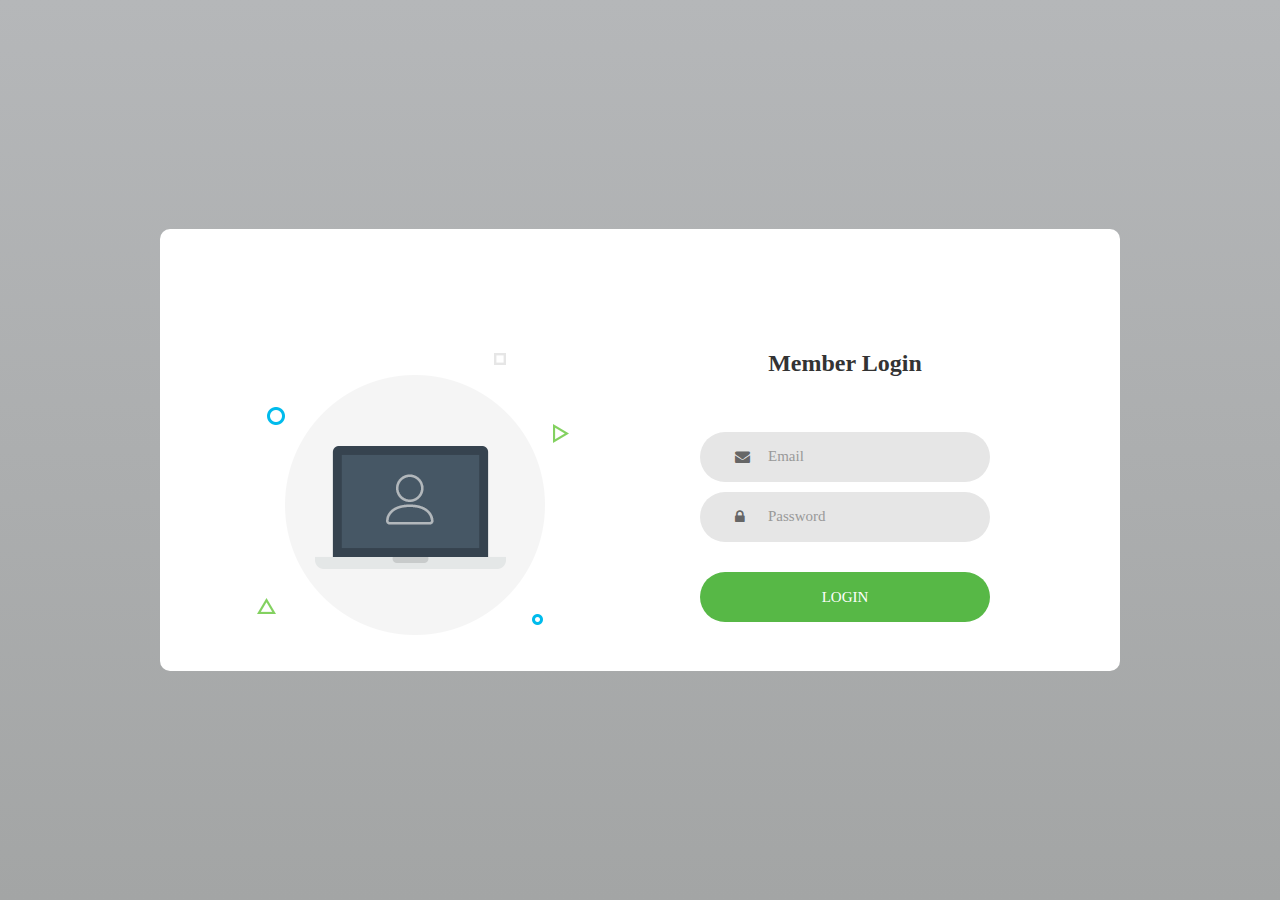
<file: src/main/resources/static/login.html>
<!DOCTYPE html>
<html lang="en">
<head>
	<title>Login </title>
	<meta charset="UTF-8">
	<meta name="viewport" content="width=device-width, initial-scale=1">
<!--===============================================================================================-->	
	<link rel="icon" type="image/png" href="images/icons/favicon.ico"/>
<!--===============================================================================================-->
	<link rel="stylesheet" type="text/css" href="vendor/font-awesome-4.7/css/font-awesome.min.css">
	<link rel="stylesheet" type="text/css" href="vendor/bootstrap/css/bootstrap.min.css">
<!--===============================================================================================-->
<link rel="stylesheet" type="text/css" href="css/style.css">
<!--===============================================================================================-->
	<link rel="stylesheet" type="text/css" href="css/animate.css">
<!--===============================================================================================-->	
	<link rel="stylesheet" type="text/css" href="vendor/css-hamburgers/hamburgers.min.css">
<!--===============================================================================================-->
	<link rel="stylesheet" type="text/css" href="vendor/select2/select2.min.css">
<!--===============================================================================================-->
	<link rel="stylesheet" type="text/css" href="css/util.css">
	<link rel="stylesheet" type="text/css" href="css/login.css">
<!--===============================================================================================-->
<script>
	
	</script>
</head>
<body style="background-color: brown !important;">
	
	<div class="limiter">
		<div style="" class="container-login100"> 			
			<div class="wrap-login100">
				<div class="login100-pic js-tilt" data-tilt>
					<img src="asset/image/img-01.png" alt="IMG">
				</div>
				
				<form class="login100-form validate-form" id='loginForm' method="POST">
					<span class="login100-form-title">
						<b>Member Login</b>
					</span>

					<span id='error-message' class="text-center text-danger dis-none">Invalid Username/Password</span>

					<div class="wrap-input100 validate-input" data-validate = "Valid username is required">
						<input class="input100" type="text" name="email" placeholder="Email">
						<span class="focus-input100"></span>
						<span class="symbol-input100">
							<i class="fa fa-envelope" aria-hidden="true"></i>
						</span>
					</div>

					<div class="wrap-input100 validate-input" data-validate = "Password is required">
						<input class="input100" type="password" name="pass" placeholder="Password">
						<span class="focus-input100"></span>
						<span class="symbol-input100">
							<i class="fa fa-lock" aria-hidden="true"></i>
						</span>
					</div>
					
					<div class="container-login100-form-btn">
						<button class="login100-form-btn">
							Login
						</button>
					</div>

					

				</form>
			</div>
		</div>
	</div>
	<div id="snackbar">Some text some message..</div>  

<!--===============================================================================================-->	
	<script src="vendor/jquery/jquery.min.js"></script>
	<script src="js/api/api.js"></script>
<!--===============================================================================================-->
	<script src="vendor/bootstrap/js/popper.js"></script>
	<script src="vendor/bootstrap/js/bootstrap.min.js"></script>
<!--===============================================================================================-->
	<script src="vendor/select2/select2.min.js"></script>
<!--===============================================================================================-->
	<script src="vendor/jquery/tilt.jquery.min.js"></script>
	<script >
		$('.js-tilt').tilt({
			scale: 1.1
		})

	</script>
<!--===============================================================================================-->
	<script src="js/login.js"></script>
	
</body>
</html>
</file>
<file: src/main/resources/static/css/style.css>
body {
    font-family: 'Roboto';
}
* {
    box-sizing: border-box;
  }
  
  .tile {
    background: #262626 linear-gradient(to left, #db3839 50%, #262626 50%) repeat scroll 0 0 / 200% 100%;
    border: 1px solid #1c1e22;
    color: #FFF;
    display: inline-block;
    margin: 3px;
    padding: 5px;
    position: relative;
    text-align: center;
    text-decoration: none;
    transition: background-position 0.1s ease 0s;
    vertical-align: top;
  }
    
    .tile:hover {
      background-position: 100% 0;
      color: #FFFFFF;
      cursor: pointer;
      -webkit-transform: scale(0.97) perspective(400px);
      -moz-transform: scale(0.97) perspective(400px));
      -ms-transform: scale(0.97) perspective(400px);
      transform: scale(0.97) perspective(400px);
    }
  
  .tile > span {
    bottom: 5px;
    font-size: 15px;
    font-weight: bold;
    left: 0;
    margin: 0 auto;
    overflow: hidden;
    padding: 4px;
    position: absolute;
    right: 0;
    text-overflow: ellipsis;
    white-space: nowrap;
  }
  
  .icon-tile {
    height: 150px;
    width: 265px;
  }
  
    .icon-tile i {
      font-size: 80px;
    }
  
  .imvu-tile {
    height: 93px;
    width: 120x;
  }
  
  .youtube-tile {
    height: 130px;
  }

  .login_block{
    margin: auto;
    margin-top: -20px;
margin-left: 20%;
 width :60% ;
 padding: 10px;
 text-align: center;
overflow: auto;
  box-shadow: 0 4px 8px 0 rgba(0, 0, 0, 0.2), 0 6px 20px 0 rgba(0, 0, 0, 0.19);
  background-color: #fcf7f7;
  border-radius: 5px;
}
.employee_block{
  margin: auto;
  margin-top: -30px;
padding: 10px;
overflow: auto;
box-shadow: 0 4px 8px 0 rgba(0, 0, 0, 0.2), 0 6px 20px 0 rgba(0, 0, 0, 0.19);
background-color: #fcf7f7;
border-radius: 5px;
}
.login_block h3{
    color: dimgrey;
}
.input_field{
    border: 0;
    background: none;
    display:block;
    margin: 20px auto;
    text-align: center;
    border: 2px solid #807f7d;
    padding: 14px 10px;
    width: 200px;
    outline: none;
    color: black;
    border-radius: 24px;
    text-emphasis: none;
transition:all 1s;
     font-size:15px;
 font-weight:bold;

}
.input_field:hover{
    width:280px;
      transition:all 1s;
      border: 2px solid #5A7DA0;
}
.save_button{
    background: none;
    transition: all 0.2s linear;
    width : 150px;
    margin: 20px auto;
    border: 2px solid #1C72B6;
    padding: 14px 10px;
    border-radius: 10px;
    font-size:15px;
    font-weight:bold;
   
   color: #1C72B6;
}
.save_button:hover {
    background: #085CAF;
    color:#fff;
    transition: all 0.2s linear;
    cursor: pointer; 
}
.bar{
    margin-top: -10px;
    margin-left: -10px;
    margin-right: -8px;
    background-color:#354a5f;
  }
  .modal {
	  display: none; /* Hidden by default */
	  position: fixed; /* Stay in place */
	  z-index: 1; /* Sit on top */
	  padding-top: 100px; /* Location of the box */
	  left: 0;
	  top: 0;
	  width: 100%; /* Full width */
	  height: 100%; /* Full height */
	  overflow: auto; /* Enable scroll if needed */
	  background-color: rgb(0,0,0); /* Fallback color */
	  background-color: rgba(0,0,0,0.8); /* Black w/ opacity */ 
	}
  /* Modal Content */
	.modal-content {
	  background-color: #fefefe;
	  margin: auto;
	  padding: 10px;
	  border: 1px solid #888;
	  width: 60%;
	  height: auto;
	  margin-bottom: 200px;

	}

	/* The Close Button */
	.close {
	  color: #aaaaaa;
	  float: right;
	  font-size: 28px;
	  font-weight: bold;
	}
	
	.close:hover,
	.close:focus {
	  color: #000;
	  text-decoration: none;
	  cursor: pointer;
  }
.popIn {
    -webkit-animation-name: popIn;
    animation-name: popIn;
    -webkit-animation-duration: 0.5s;
    animation-duration: 0.5s; }

@keyframes popIn {
    0% {
        -webkit-transform: scale3d(0, 0, 0);
        transform: scale3d(0, 0, 0);
        opacity: 0; }
    20% {
        opacity: 1; }
    40% {
        -webkit-animation-timing-function: cubic-bezier(0.47, 0, 0.745, 0.715);
        animation-timing-function: cubic-bezier(0.47, 0, 0.745, 0.715);
        -webkit-transform: scale3d(1.08, 1.08, 1.08);
        transform: scale3d(1.08, 1.08, 1.08); }
    60% {
        -webkit-animation-timing-function: cubic-bezier(0.42, 0, 0.58, 1);
        animation-timing-function: cubic-bezier(0.42, 0, 0.58, 1);
        -webkit-transform: scale3d(1, 1, 1);
        transform: scale3d(1, 1, 1); }
    80% {
        -webkit-animation-timing-function: cubic-bezier(0.42, 0, 0.58, 1);
        animation-timing-function: cubic-bezier(0.42, 0, 0.58, 1);
        -webkit-transform: scale3d(1.03, 1.03, 1.03);
        transform: scale3d(1.03, 1.03, 1.03); }
    100% {
        -webkit-animation-timing-function: cubic-bezier(0.25, 0.46, 0.45, 0.94);
        animation-timing-function: cubic-bezier(0.25, 0.46, 0.45, 0.94);
        -webkit-transform: scale3d(1, 1, 1);
        transform: scale3d(1, 1, 1); } }
        .spin {
            -webkit-animation-name: spin;
            animation-name: spin;
            animation-delay:0.2s;
  -webkit-animation-duration: 1.2s;
  animation-duration: 1.2s; }
          
          @keyframes spin {
            0% {
              -webkit-animation-timing-function: cubic-bezier(0.755, 0.05, 0.855, 0.06);
              animation-timing-function: cubic-bezier(0.755, 0.05, 0.855, 0.06);
              -webkit-transform: rotateZ(0deg);
              transform: rotateZ(0deg);
              -webkit-transform-origin: center center;
              transform-origin: center center; }
            20% {
              -webkit-animation-timing-function: cubic-bezier(0.165, 0.84, 0.44, 1);
              animation-timing-function: cubic-bezier(0.165, 0.84, 0.44, 1);
              -webkit-transform: rotateZ(-20deg);
              transform: rotateZ(-20deg);
              -webkit-transform-origin: center center;
              transform-origin: center center; }
            70% {
              -webkit-animation-timing-function: cubic-bezier(0.42, 0, 0.58, 1);
              animation-timing-function: cubic-bezier(0.42, 0, 0.58, 1);
              -webkit-transform: rotateZ(380deg);
              transform: rotateZ(380deg);
              -webkit-transform-origin: center center;
              transform-origin: center center; }
            100% {
              -webkit-animation-timing-function: cubic-bezier(0.47, 0, 0.745, 0.715);
              animation-timing-function: cubic-bezier(0.47, 0, 0.745, 0.715);
              -webkit-transform: rotateZ(360deg);
              transform: rotateZ(360deg);
              -webkit-transform-origin: center center;
              transform-origin: center center; } }

              #snackbar {
                visibility: hidden;
                min-width: 250px;
                margin-left: -125px;
                background-color: #333;
                color: #fff;
                text-align: center;
                border-radius: 2px;
                padding: 16px;
                position: fixed;
                z-index: 1;
                left: 50%;
                bottom: 30px;
                font-size: 17px;
              }
              
              #snackbar.show {
                visibility: visible;
                -webkit-animation: fadein 0.5s, fadeout 0.5s 2.5s;
                animation: fadein 0.5s, fadeout 0.5s 2.5s;
              }
              
              @-webkit-keyframes fadein {
                from {bottom: 0; opacity: 0;} 
                to {bottom: 30px; opacity: 1;}
              }
              
              @keyframes fadein {
                from {bottom: 0; opacity: 0;}
                to {bottom: 30px; opacity: 1;}
              }
              
              @-webkit-keyframes fadeout {
                from {bottom: 30px; opacity: 1;} 
                to {bottom: 0; opacity: 0;}
              }
              
              @keyframes fadeout {
                from {bottom: 30px; opacity: 1;}
                to {bottom: 0; opacity: 0;}
              }
</file>
<file: src/main/resources/static/css/util.css>
/*[ FONT SIZE ]
///////////////////////////////////////////////////////////
*/
.fs-1 {font-size: 1px;}
.fs-2 {font-size: 2px;}
.fs-3 {font-size: 3px;}
.fs-4 {font-size: 4px;}
.fs-5 {font-size: 5px;}
.fs-6 {font-size: 6px;}
.fs-7 {font-size: 7px;}
.fs-8 {font-size: 8px;}
.fs-9 {font-size: 9px;}
.fs-10 {font-size: 10px;}
.fs-11 {font-size: 11px;}
.fs-12 {font-size: 12px;}
.fs-13 {font-size: 13px;}
.fs-14 {font-size: 14px;}
.fs-15 {font-size: 15px;}
.fs-16 {font-size: 16px;}
.fs-17 {font-size: 17px;}
.fs-18 {font-size: 18px;}
.fs-19 {font-size: 19px;}
.fs-20 {font-size: 20px;}
.fs-21 {font-size: 21px;}
.fs-22 {font-size: 22px;}
.fs-23 {font-size: 23px;}
.fs-24 {font-size: 24px;}
.fs-25 {font-size: 25px;}
.fs-26 {font-size: 26px;}
.fs-27 {font-size: 27px;}
.fs-28 {font-size: 28px;}
.fs-29 {font-size: 29px;}
.fs-30 {font-size: 30px;}
.fs-31 {font-size: 31px;}
.fs-32 {font-size: 32px;}
.fs-33 {font-size: 33px;}
.fs-34 {font-size: 34px;}
.fs-35 {font-size: 35px;}
.fs-36 {font-size: 36px;}
.fs-37 {font-size: 37px;}
.fs-38 {font-size: 38px;}
.fs-39 {font-size: 39px;}
.fs-40 {font-size: 40px;}
.fs-41 {font-size: 41px;}
.fs-42 {font-size: 42px;}
.fs-43 {font-size: 43px;}
.fs-44 {font-size: 44px;}
.fs-45 {font-size: 45px;}
.fs-46 {font-size: 46px;}
.fs-47 {font-size: 47px;}
.fs-48 {font-size: 48px;}
.fs-49 {font-size: 49px;}
.fs-50 {font-size: 50px;}
.fs-51 {font-size: 51px;}
.fs-52 {font-size: 52px;}
.fs-53 {font-size: 53px;}
.fs-54 {font-size: 54px;}
.fs-55 {font-size: 55px;}
.fs-56 {font-size: 56px;}
.fs-57 {font-size: 57px;}
.fs-58 {font-size: 58px;}
.fs-59 {font-size: 59px;}
.fs-60 {font-size: 60px;}
.fs-61 {font-size: 61px;}
.fs-62 {font-size: 62px;}
.fs-63 {font-size: 63px;}
.fs-64 {font-size: 64px;}
.fs-65 {font-size: 65px;}
.fs-66 {font-size: 66px;}
.fs-67 {font-size: 67px;}
.fs-68 {font-size: 68px;}
.fs-69 {font-size: 69px;}
.fs-70 {font-size: 70px;}
.fs-71 {font-size: 71px;}
.fs-72 {font-size: 72px;}
.fs-73 {font-size: 73px;}
.fs-74 {font-size: 74px;}
.fs-75 {font-size: 75px;}
.fs-76 {font-size: 76px;}
.fs-77 {font-size: 77px;}
.fs-78 {font-size: 78px;}
.fs-79 {font-size: 79px;}
.fs-80 {font-size: 80px;}
.fs-81 {font-size: 81px;}
.fs-82 {font-size: 82px;}
.fs-83 {font-size: 83px;}
.fs-84 {font-size: 84px;}
.fs-85 {font-size: 85px;}
.fs-86 {font-size: 86px;}
.fs-87 {font-size: 87px;}
.fs-88 {font-size: 88px;}
.fs-89 {font-size: 89px;}
.fs-90 {font-size: 90px;}
.fs-91 {font-size: 91px;}
.fs-92 {font-size: 92px;}
.fs-93 {font-size: 93px;}
.fs-94 {font-size: 94px;}
.fs-95 {font-size: 95px;}
.fs-96 {font-size: 96px;}
.fs-97 {font-size: 97px;}
.fs-98 {font-size: 98px;}
.fs-99 {font-size: 99px;}
.fs-100 {font-size: 100px;}
.fs-101 {font-size: 101px;}
.fs-102 {font-size: 102px;}
.fs-103 {font-size: 103px;}
.fs-104 {font-size: 104px;}
.fs-105 {font-size: 105px;}
.fs-106 {font-size: 106px;}
.fs-107 {font-size: 107px;}
.fs-108 {font-size: 108px;}
.fs-109 {font-size: 109px;}
.fs-110 {font-size: 110px;}
.fs-111 {font-size: 111px;}
.fs-112 {font-size: 112px;}
.fs-113 {font-size: 113px;}
.fs-114 {font-size: 114px;}
.fs-115 {font-size: 115px;}
.fs-116 {font-size: 116px;}
.fs-117 {font-size: 117px;}
.fs-118 {font-size: 118px;}
.fs-119 {font-size: 119px;}
.fs-120 {font-size: 120px;}
.fs-121 {font-size: 121px;}
.fs-122 {font-size: 122px;}
.fs-123 {font-size: 123px;}
.fs-124 {font-size: 124px;}
.fs-125 {font-size: 125px;}
.fs-126 {font-size: 126px;}
.fs-127 {font-size: 127px;}
.fs-128 {font-size: 128px;}
.fs-129 {font-size: 129px;}
.fs-130 {font-size: 130px;}
.fs-131 {font-size: 131px;}
.fs-132 {font-size: 132px;}
.fs-133 {font-size: 133px;}
.fs-134 {font-size: 134px;}
.fs-135 {font-size: 135px;}
.fs-136 {font-size: 136px;}
.fs-137 {font-size: 137px;}
.fs-138 {font-size: 138px;}
.fs-139 {font-size: 139px;}
.fs-140 {font-size: 140px;}
.fs-141 {font-size: 141px;}
.fs-142 {font-size: 142px;}
.fs-143 {font-size: 143px;}
.fs-144 {font-size: 144px;}
.fs-145 {font-size: 145px;}
.fs-146 {font-size: 146px;}
.fs-147 {font-size: 147px;}
.fs-148 {font-size: 148px;}
.fs-149 {font-size: 149px;}
.fs-150 {font-size: 150px;}
.fs-151 {font-size: 151px;}
.fs-152 {font-size: 152px;}
.fs-153 {font-size: 153px;}
.fs-154 {font-size: 154px;}
.fs-155 {font-size: 155px;}
.fs-156 {font-size: 156px;}
.fs-157 {font-size: 157px;}
.fs-158 {font-size: 158px;}
.fs-159 {font-size: 159px;}
.fs-160 {font-size: 160px;}
.fs-161 {font-size: 161px;}
.fs-162 {font-size: 162px;}
.fs-163 {font-size: 163px;}
.fs-164 {font-size: 164px;}
.fs-165 {font-size: 165px;}
.fs-166 {font-size: 166px;}
.fs-167 {font-size: 167px;}
.fs-168 {font-size: 168px;}
.fs-169 {font-size: 169px;}
.fs-170 {font-size: 170px;}
.fs-171 {font-size: 171px;}
.fs-172 {font-size: 172px;}
.fs-173 {font-size: 173px;}
.fs-174 {font-size: 174px;}
.fs-175 {font-size: 175px;}
.fs-176 {font-size: 176px;}
.fs-177 {font-size: 177px;}
.fs-178 {font-size: 178px;}
.fs-179 {font-size: 179px;}
.fs-180 {font-size: 180px;}
.fs-181 {font-size: 181px;}
.fs-182 {font-size: 182px;}
.fs-183 {font-size: 183px;}
.fs-184 {font-size: 184px;}
.fs-185 {font-size: 185px;}
.fs-186 {font-size: 186px;}
.fs-187 {font-size: 187px;}
.fs-188 {font-size: 188px;}
.fs-189 {font-size: 189px;}
.fs-190 {font-size: 190px;}
.fs-191 {font-size: 191px;}
.fs-192 {font-size: 192px;}
.fs-193 {font-size: 193px;}
.fs-194 {font-size: 194px;}
.fs-195 {font-size: 195px;}
.fs-196 {font-size: 196px;}
.fs-197 {font-size: 197px;}
.fs-198 {font-size: 198px;}
.fs-199 {font-size: 199px;}
.fs-200 {font-size: 200px;}

/*[ PADDING ]
///////////////////////////////////////////////////////////
*/
.p-t-0 {padding-top: 0px;}
.p-t-1 {padding-top: 1px;}
.p-t-2 {padding-top: 2px;}
.p-t-3 {padding-top: 3px;}
.p-t-4 {padding-top: 4px;}
.p-t-5 {padding-top: 5px;}
.p-t-6 {padding-top: 6px;}
.p-t-7 {padding-top: 7px;}
.p-t-8 {padding-top: 8px;}
.p-t-9 {padding-top: 9px;}
.p-t-10 {padding-top: 10px;}
.p-t-11 {padding-top: 11px;}
.p-t-12 {padding-top: 12px;}
.p-t-13 {padding-top: 13px;}
.p-t-14 {padding-top: 14px;}
.p-t-15 {padding-top: 15px;}
.p-t-16 {padding-top: 16px;}
.p-t-17 {padding-top: 17px;}
.p-t-18 {padding-top: 18px;}
.p-t-19 {padding-top: 19px;}
.p-t-20 {padding-top: 20px;}
.p-t-21 {padding-top: 21px;}
.p-t-22 {padding-top: 22px;}
.p-t-23 {padding-top: 23px;}
.p-t-24 {padding-top: 24px;}
.p-t-25 {padding-top: 25px;}
.p-t-26 {padding-top: 26px;}
.p-t-27 {padding-top: 27px;}
.p-t-28 {padding-top: 28px;}
.p-t-29 {padding-top: 29px;}
.p-t-30 {padding-top: 30px;}
.p-t-31 {padding-top: 31px;}
.p-t-32 {padding-top: 32px;}
.p-t-33 {padding-top: 33px;}
.p-t-34 {padding-top: 34px;}
.p-t-35 {padding-top: 35px;}
.p-t-36 {padding-top: 36px;}
.p-t-37 {padding-top: 37px;}
.p-t-38 {padding-top: 38px;}
.p-t-39 {padding-top: 39px;}
.p-t-40 {padding-top: 40px;}
.p-t-41 {padding-top: 41px;}
.p-t-42 {padding-top: 42px;}
.p-t-43 {padding-top: 43px;}
.p-t-44 {padding-top: 44px;}
.p-t-45 {padding-top: 45px;}
.p-t-46 {padding-top: 46px;}
.p-t-47 {padding-top: 47px;}
.p-t-48 {padding-top: 48px;}
.p-t-49 {padding-top: 49px;}
.p-t-50 {padding-top: 50px;}
.p-t-51 {padding-top: 51px;}
.p-t-52 {padding-top: 52px;}
.p-t-53 {padding-top: 53px;}
.p-t-54 {padding-top: 54px;}
.p-t-55 {padding-top: 55px;}
.p-t-56 {padding-top: 56px;}
.p-t-57 {padding-top: 57px;}
.p-t-58 {padding-top: 58px;}
.p-t-59 {padding-top: 59px;}
.p-t-60 {padding-top: 60px;}
.p-t-61 {padding-top: 61px;}
.p-t-62 {padding-top: 62px;}
.p-t-63 {padding-top: 63px;}
.p-t-64 {padding-top: 64px;}
.p-t-65 {padding-top: 65px;}
.p-t-66 {padding-top: 66px;}
.p-t-67 {padding-top: 67px;}
.p-t-68 {padding-top: 68px;}
.p-t-69 {padding-top: 69px;}
.p-t-70 {padding-top: 70px;}
.p-t-71 {padding-top: 71px;}
.p-t-72 {padding-top: 72px;}
.p-t-73 {padding-top: 73px;}
.p-t-74 {padding-top: 74px;}
.p-t-75 {padding-top: 75px;}
.p-t-76 {padding-top: 76px;}
.p-t-77 {padding-top: 77px;}
.p-t-78 {padding-top: 78px;}
.p-t-79 {padding-top: 79px;}
.p-t-80 {padding-top: 80px;}
.p-t-81 {padding-top: 81px;}
.p-t-82 {padding-top: 82px;}
.p-t-83 {padding-top: 83px;}
.p-t-84 {padding-top: 84px;}
.p-t-85 {padding-top: 85px;}
.p-t-86 {padding-top: 86px;}
.p-t-87 {padding-top: 87px;}
.p-t-88 {padding-top: 88px;}
.p-t-89 {padding-top: 89px;}
.p-t-90 {padding-top: 90px;}
.p-t-91 {padding-top: 91px;}
.p-t-92 {padding-top: 92px;}
.p-t-93 {padding-top: 93px;}
.p-t-94 {padding-top: 94px;}
.p-t-95 {padding-top: 95px;}
.p-t-96 {padding-top: 96px;}
.p-t-97 {padding-top: 97px;}
.p-t-98 {padding-top: 98px;}
.p-t-99 {padding-top: 99px;}
.p-t-100 {padding-top: 100px;}
.p-t-101 {padding-top: 101px;}
.p-t-102 {padding-top: 102px;}
.p-t-103 {padding-top: 103px;}
.p-t-104 {padding-top: 104px;}
.p-t-105 {padding-top: 105px;}
.p-t-106 {padding-top: 106px;}
.p-t-107 {padding-top: 107px;}
.p-t-108 {padding-top: 108px;}
.p-t-109 {padding-top: 109px;}
.p-t-110 {padding-top: 110px;}
.p-t-111 {padding-top: 111px;}
.p-t-112 {padding-top: 112px;}
.p-t-113 {padding-top: 113px;}
.p-t-114 {padding-top: 114px;}
.p-t-115 {padding-top: 115px;}
.p-t-116 {padding-top: 116px;}
.p-t-117 {padding-top: 117px;}
.p-t-118 {padding-top: 118px;}
.p-t-119 {padding-top: 119px;}
.p-t-120 {padding-top: 120px;}
.p-t-121 {padding-top: 121px;}
.p-t-122 {padding-top: 122px;}
.p-t-123 {padding-top: 123px;}
.p-t-124 {padding-top: 124px;}
.p-t-125 {padding-top: 125px;}
.p-t-126 {padding-top: 126px;}
.p-t-127 {padding-top: 127px;}
.p-t-128 {padding-top: 128px;}
.p-t-129 {padding-top: 129px;}
.p-t-130 {padding-top: 130px;}
.p-t-131 {padding-top: 131px;}
.p-t-132 {padding-top: 132px;}
.p-t-133 {padding-top: 133px;}
.p-t-134 {padding-top: 134px;}
.p-t-135 {padding-top: 135px;}
.p-t-136 {padding-top: 136px;}
.p-t-137 {padding-top: 137px;}
.p-t-138 {padding-top: 138px;}
.p-t-139 {padding-top: 139px;}
.p-t-140 {padding-top: 140px;}
.p-t-141 {padding-top: 141px;}
.p-t-142 {padding-top: 142px;}
.p-t-143 {padding-top: 143px;}
.p-t-144 {padding-top: 144px;}
.p-t-145 {padding-top: 145px;}
.p-t-146 {padding-top: 146px;}
.p-t-147 {padding-top: 147px;}
.p-t-148 {padding-top: 148px;}
.p-t-149 {padding-top: 149px;}
.p-t-150 {padding-top: 150px;}
.p-t-151 {padding-top: 151px;}
.p-t-152 {padding-top: 152px;}
.p-t-153 {padding-top: 153px;}
.p-t-154 {padding-top: 154px;}
.p-t-155 {padding-top: 155px;}
.p-t-156 {padding-top: 156px;}
.p-t-157 {padding-top: 157px;}
.p-t-158 {padding-top: 158px;}
.p-t-159 {padding-top: 159px;}
.p-t-160 {padding-top: 160px;}
.p-t-161 {padding-top: 161px;}
.p-t-162 {padding-top: 162px;}
.p-t-163 {padding-top: 163px;}
.p-t-164 {padding-top: 164px;}
.p-t-165 {padding-top: 165px;}
.p-t-166 {padding-top: 166px;}
.p-t-167 {padding-top: 167px;}
.p-t-168 {padding-top: 168px;}
.p-t-169 {padding-top: 169px;}
.p-t-170 {padding-top: 170px;}
.p-t-171 {padding-top: 171px;}
.p-t-172 {padding-top: 172px;}
.p-t-173 {padding-top: 173px;}
.p-t-174 {padding-top: 174px;}
.p-t-175 {padding-top: 175px;}
.p-t-176 {padding-top: 176px;}
.p-t-177 {padding-top: 177px;}
.p-t-178 {padding-top: 178px;}
.p-t-179 {padding-top: 179px;}
.p-t-180 {padding-top: 180px;}
.p-t-181 {padding-top: 181px;}
.p-t-182 {padding-top: 182px;}
.p-t-183 {padding-top: 183px;}
.p-t-184 {padding-top: 184px;}
.p-t-185 {padding-top: 185px;}
.p-t-186 {padding-top: 186px;}
.p-t-187 {padding-top: 187px;}
.p-t-188 {padding-top: 188px;}
.p-t-189 {padding-top: 189px;}
.p-t-190 {padding-top: 190px;}
.p-t-191 {padding-top: 191px;}
.p-t-192 {padding-top: 192px;}
.p-t-193 {padding-top: 193px;}
.p-t-194 {padding-top: 194px;}
.p-t-195 {padding-top: 195px;}
.p-t-196 {padding-top: 196px;}
.p-t-197 {padding-top: 197px;}
.p-t-198 {padding-top: 198px;}
.p-t-199 {padding-top: 199px;}
.p-t-200 {padding-top: 200px;}
.p-t-201 {padding-top: 201px;}
.p-t-202 {padding-top: 202px;}
.p-t-203 {padding-top: 203px;}
.p-t-204 {padding-top: 204px;}
.p-t-205 {padding-top: 205px;}
.p-t-206 {padding-top: 206px;}
.p-t-207 {padding-top: 207px;}
.p-t-208 {padding-top: 208px;}
.p-t-209 {padding-top: 209px;}
.p-t-210 {padding-top: 210px;}
.p-t-211 {padding-top: 211px;}
.p-t-212 {padding-top: 212px;}
.p-t-213 {padding-top: 213px;}
.p-t-214 {padding-top: 214px;}
.p-t-215 {padding-top: 215px;}
.p-t-216 {padding-top: 216px;}
.p-t-217 {padding-top: 217px;}
.p-t-218 {padding-top: 218px;}
.p-t-219 {padding-top: 219px;}
.p-t-220 {padding-top: 220px;}
.p-t-221 {padding-top: 221px;}
.p-t-222 {padding-top: 222px;}
.p-t-223 {padding-top: 223px;}
.p-t-224 {padding-top: 224px;}
.p-t-225 {padding-top: 225px;}
.p-t-226 {padding-top: 226px;}
.p-t-227 {padding-top: 227px;}
.p-t-228 {padding-top: 228px;}
.p-t-229 {padding-top: 229px;}
.p-t-230 {padding-top: 230px;}
.p-t-231 {padding-top: 231px;}
.p-t-232 {padding-top: 232px;}
.p-t-233 {padding-top: 233px;}
.p-t-234 {padding-top: 234px;}
.p-t-235 {padding-top: 235px;}
.p-t-236 {padding-top: 236px;}
.p-t-237 {padding-top: 237px;}
.p-t-238 {padding-top: 238px;}
.p-t-239 {padding-top: 239px;}
.p-t-240 {padding-top: 240px;}
.p-t-241 {padding-top: 241px;}
.p-t-242 {padding-top: 242px;}
.p-t-243 {padding-top: 243px;}
.p-t-244 {padding-top: 244px;}
.p-t-245 {padding-top: 245px;}
.p-t-246 {padding-top: 246px;}
.p-t-247 {padding-top: 247px;}
.p-t-248 {padding-top: 248px;}
.p-t-249 {padding-top: 249px;}
.p-t-250 {padding-top: 250px;}
.p-b-0 {padding-bottom: 0px;}
.p-b-1 {padding-bottom: 1px;}
.p-b-2 {padding-bottom: 2px;}
.p-b-3 {padding-bottom: 3px;}
.p-b-4 {padding-bottom: 4px;}
.p-b-5 {padding-bottom: 5px;}
.p-b-6 {padding-bottom: 6px;}
.p-b-7 {padding-bottom: 7px;}
.p-b-8 {padding-bottom: 8px;}
.p-b-9 {padding-bottom: 9px;}
.p-b-10 {padding-bottom: 10px;}
.p-b-11 {padding-bottom: 11px;}
.p-b-12 {padding-bottom: 12px;}
.p-b-13 {padding-bottom: 13px;}
.p-b-14 {padding-bottom: 14px;}
.p-b-15 {padding-bottom: 15px;}
.p-b-16 {padding-bottom: 16px;}
.p-b-17 {padding-bottom: 17px;}
.p-b-18 {padding-bottom: 18px;}
.p-b-19 {padding-bottom: 19px;}
.p-b-20 {padding-bottom: 20px;}
.p-b-21 {padding-bottom: 21px;}
.p-b-22 {padding-bottom: 22px;}
.p-b-23 {padding-bottom: 23px;}
.p-b-24 {padding-bottom: 24px;}
.p-b-25 {padding-bottom: 25px;}
.p-b-26 {padding-bottom: 26px;}
.p-b-27 {padding-bottom: 27px;}
.p-b-28 {padding-bottom: 28px;}
.p-b-29 {padding-bottom: 29px;}
.p-b-30 {padding-bottom: 30px;}
.p-b-31 {padding-bottom: 31px;}
.p-b-32 {padding-bottom: 32px;}
.p-b-33 {padding-bottom: 33px;}
.p-b-34 {padding-bottom: 34px;}
.p-b-35 {padding-bottom: 35px;}
.p-b-36 {padding-bottom: 36px;}
.p-b-37 {padding-bottom: 37px;}
.p-b-38 {padding-bottom: 38px;}
.p-b-39 {padding-bottom: 39px;}
.p-b-40 {padding-bottom: 40px;}
.p-b-41 {padding-bottom: 41px;}
.p-b-42 {padding-bottom: 42px;}
.p-b-43 {padding-bottom: 43px;}
.p-b-44 {padding-bottom: 44px;}
.p-b-45 {padding-bottom: 45px;}
.p-b-46 {padding-bottom: 46px;}
.p-b-47 {padding-bottom: 47px;}
.p-b-48 {padding-bottom: 48px;}
.p-b-49 {padding-bottom: 49px;}
.p-b-50 {padding-bottom: 50px;}
.p-b-51 {padding-bottom: 51px;}
.p-b-52 {padding-bottom: 52px;}
.p-b-53 {padding-bottom: 53px;}
.p-b-54 {padding-bottom: 54px;}
.p-b-55 {padding-bottom: 55px;}
.p-b-56 {padding-bottom: 56px;}
.p-b-57 {padding-bottom: 57px;}
.p-b-58 {padding-bottom: 58px;}
.p-b-59 {padding-bottom: 59px;}
.p-b-60 {padding-bottom: 60px;}
.p-b-61 {padding-bottom: 61px;}
.p-b-62 {padding-bottom: 62px;}
.p-b-63 {padding-bottom: 63px;}
.p-b-64 {padding-bottom: 64px;}
.p-b-65 {padding-bottom: 65px;}
.p-b-66 {padding-bottom: 66px;}
.p-b-67 {padding-bottom: 67px;}
.p-b-68 {padding-bottom: 68px;}
.p-b-69 {padding-bottom: 69px;}
.p-b-70 {padding-bottom: 70px;}
.p-b-71 {padding-bottom: 71px;}
.p-b-72 {padding-bottom: 72px;}
.p-b-73 {padding-bottom: 73px;}
.p-b-74 {padding-bottom: 74px;}
.p-b-75 {padding-bottom: 75px;}
.p-b-76 {padding-bottom: 76px;}
.p-b-77 {padding-bottom: 77px;}
.p-b-78 {padding-bottom: 78px;}
.p-b-79 {padding-bottom: 79px;}
.p-b-80 {padding-bottom: 80px;}
.p-b-81 {padding-bottom: 81px;}
.p-b-82 {padding-bottom: 82px;}
.p-b-83 {padding-bottom: 83px;}
.p-b-84 {padding-bottom: 84px;}
.p-b-85 {padding-bottom: 85px;}
.p-b-86 {padding-bottom: 86px;}
.p-b-87 {padding-bottom: 87px;}
.p-b-88 {padding-bottom: 88px;}
.p-b-89 {padding-bottom: 89px;}
.p-b-90 {padding-bottom: 90px;}
.p-b-91 {padding-bottom: 91px;}
.p-b-92 {padding-bottom: 92px;}
.p-b-93 {padding-bottom: 93px;}
.p-b-94 {padding-bottom: 94px;}
.p-b-95 {padding-bottom: 95px;}
.p-b-96 {padding-bottom: 96px;}
.p-b-97 {padding-bottom: 97px;}
.p-b-98 {padding-bottom: 98px;}
.p-b-99 {padding-bottom: 99px;}
.p-b-100 {padding-bottom: 100px;}
.p-b-101 {padding-bottom: 101px;}
.p-b-102 {padding-bottom: 102px;}
.p-b-103 {padding-bottom: 103px;}
.p-b-104 {padding-bottom: 104px;}
.p-b-105 {padding-bottom: 105px;}
.p-b-106 {padding-bottom: 106px;}
.p-b-107 {padding-bottom: 107px;}
.p-b-108 {padding-bottom: 108px;}
.p-b-109 {padding-bottom: 109px;}
.p-b-110 {padding-bottom: 110px;}
.p-b-111 {padding-bottom: 111px;}
.p-b-112 {padding-bottom: 112px;}
.p-b-113 {padding-bottom: 113px;}
.p-b-114 {padding-bottom: 114px;}
.p-b-115 {padding-bottom: 115px;}
.p-b-116 {padding-bottom: 116px;}
.p-b-117 {padding-bottom: 117px;}
.p-b-118 {padding-bottom: 118px;}
.p-b-119 {padding-bottom: 119px;}
.p-b-120 {padding-bottom: 120px;}
.p-b-121 {padding-bottom: 121px;}
.p-b-122 {padding-bottom: 122px;}
.p-b-123 {padding-bottom: 123px;}
.p-b-124 {padding-bottom: 124px;}
.p-b-125 {padding-bottom: 125px;}
.p-b-126 {padding-bottom: 126px;}
.p-b-127 {padding-bottom: 127px;}
.p-b-128 {padding-bottom: 128px;}
.p-b-129 {padding-bottom: 129px;}
.p-b-130 {padding-bottom: 130px;}
.p-b-131 {padding-bottom: 131px;}
.p-b-132 {padding-bottom: 132px;}
.p-b-133 {padding-bottom: 133px;}
.p-b-134 {padding-bottom: 134px;}
.p-b-135 {padding-bottom: 135px;}
.p-b-136 {padding-bottom: 136px;}
.p-b-137 {padding-bottom: 137px;}
.p-b-138 {padding-bottom: 138px;}
.p-b-139 {padding-bottom: 139px;}
.p-b-140 {padding-bottom: 140px;}
.p-b-141 {padding-bottom: 141px;}
.p-b-142 {padding-bottom: 142px;}
.p-b-143 {padding-bottom: 143px;}
.p-b-144 {padding-bottom: 144px;}
.p-b-145 {padding-bottom: 145px;}
.p-b-146 {padding-bottom: 146px;}
.p-b-147 {padding-bottom: 147px;}
.p-b-148 {padding-bottom: 148px;}
.p-b-149 {padding-bottom: 149px;}
.p-b-150 {padding-bottom: 150px;}
.p-b-151 {padding-bottom: 151px;}
.p-b-152 {padding-bottom: 152px;}
.p-b-153 {padding-bottom: 153px;}
.p-b-154 {padding-bottom: 154px;}
.p-b-155 {padding-bottom: 155px;}
.p-b-156 {padding-bottom: 156px;}
.p-b-157 {padding-bottom: 157px;}
.p-b-158 {padding-bottom: 158px;}
.p-b-159 {padding-bottom: 159px;}
.p-b-160 {padding-bottom: 160px;}
.p-b-161 {padding-bottom: 161px;}
.p-b-162 {padding-bottom: 162px;}
.p-b-163 {padding-bottom: 163px;}
.p-b-164 {padding-bottom: 164px;}
.p-b-165 {padding-bottom: 165px;}
.p-b-166 {padding-bottom: 166px;}
.p-b-167 {padding-bottom: 167px;}
.p-b-168 {padding-bottom: 168px;}
.p-b-169 {padding-bottom: 169px;}
.p-b-170 {padding-bottom: 170px;}
.p-b-171 {padding-bottom: 171px;}
.p-b-172 {padding-bottom: 172px;}
.p-b-173 {padding-bottom: 173px;}
.p-b-174 {padding-bottom: 174px;}
.p-b-175 {padding-bottom: 175px;}
.p-b-176 {padding-bottom: 176px;}
.p-b-177 {padding-bottom: 177px;}
.p-b-178 {padding-bottom: 178px;}
.p-b-179 {padding-bottom: 179px;}
.p-b-180 {padding-bottom: 180px;}
.p-b-181 {padding-bottom: 181px;}
.p-b-182 {padding-bottom: 182px;}
.p-b-183 {padding-bottom: 183px;}
.p-b-184 {padding-bottom: 184px;}
.p-b-185 {padding-bottom: 185px;}
.p-b-186 {padding-bottom: 186px;}
.p-b-187 {padding-bottom: 187px;}
.p-b-188 {padding-bottom: 188px;}
.p-b-189 {padding-bottom: 189px;}
.p-b-190 {padding-bottom: 190px;}
.p-b-191 {padding-bottom: 191px;}
.p-b-192 {padding-bottom: 192px;}
.p-b-193 {padding-bottom: 193px;}
.p-b-194 {padding-bottom: 194px;}
.p-b-195 {padding-bottom: 195px;}
.p-b-196 {padding-bottom: 196px;}
.p-b-197 {padding-bottom: 197px;}
.p-b-198 {padding-bottom: 198px;}
.p-b-199 {padding-bottom: 199px;}
.p-b-200 {padding-bottom: 200px;}
.p-b-201 {padding-bottom: 201px;}
.p-b-202 {padding-bottom: 202px;}
.p-b-203 {padding-bottom: 203px;}
.p-b-204 {padding-bottom: 204px;}
.p-b-205 {padding-bottom: 205px;}
.p-b-206 {padding-bottom: 206px;}
.p-b-207 {padding-bottom: 207px;}
.p-b-208 {padding-bottom: 208px;}
.p-b-209 {padding-bottom: 209px;}
.p-b-210 {padding-bottom: 210px;}
.p-b-211 {padding-bottom: 211px;}
.p-b-212 {padding-bottom: 212px;}
.p-b-213 {padding-bottom: 213px;}
.p-b-214 {padding-bottom: 214px;}
.p-b-215 {padding-bottom: 215px;}
.p-b-216 {padding-bottom: 216px;}
.p-b-217 {padding-bottom: 217px;}
.p-b-218 {padding-bottom: 218px;}
.p-b-219 {padding-bottom: 219px;}
.p-b-220 {padding-bottom: 220px;}
.p-b-221 {padding-bottom: 221px;}
.p-b-222 {padding-bottom: 222px;}
.p-b-223 {padding-bottom: 223px;}
.p-b-224 {padding-bottom: 224px;}
.p-b-225 {padding-bottom: 225px;}
.p-b-226 {padding-bottom: 226px;}
.p-b-227 {padding-bottom: 227px;}
.p-b-228 {padding-bottom: 228px;}
.p-b-229 {padding-bottom: 229px;}
.p-b-230 {padding-bottom: 230px;}
.p-b-231 {padding-bottom: 231px;}
.p-b-232 {padding-bottom: 232px;}
.p-b-233 {padding-bottom: 233px;}
.p-b-234 {padding-bottom: 234px;}
.p-b-235 {padding-bottom: 235px;}
.p-b-236 {padding-bottom: 236px;}
.p-b-237 {padding-bottom: 237px;}
.p-b-238 {padding-bottom: 238px;}
.p-b-239 {padding-bottom: 239px;}
.p-b-240 {padding-bottom: 240px;}
.p-b-241 {padding-bottom: 241px;}
.p-b-242 {padding-bottom: 242px;}
.p-b-243 {padding-bottom: 243px;}
.p-b-244 {padding-bottom: 244px;}
.p-b-245 {padding-bottom: 245px;}
.p-b-246 {padding-bottom: 246px;}
.p-b-247 {padding-bottom: 247px;}
.p-b-248 {padding-bottom: 248px;}
.p-b-249 {padding-bottom: 249px;}
.p-b-250 {padding-bottom: 250px;}
.p-l-0 {padding-left: 0px;}
.p-l-1 {padding-left: 1px;}
.p-l-2 {padding-left: 2px;}
.p-l-3 {padding-left: 3px;}
.p-l-4 {padding-left: 4px;}
.p-l-5 {padding-left: 5px;}
.p-l-6 {padding-left: 6px;}
.p-l-7 {padding-left: 7px;}
.p-l-8 {padding-left: 8px;}
.p-l-9 {padding-left: 9px;}
.p-l-10 {padding-left: 10px;}
.p-l-11 {padding-left: 11px;}
.p-l-12 {padding-left: 12px;}
.p-l-13 {padding-left: 13px;}
.p-l-14 {padding-left: 14px;}
.p-l-15 {padding-left: 15px;}
.p-l-16 {padding-left: 16px;}
.p-l-17 {padding-left: 17px;}
.p-l-18 {padding-left: 18px;}
.p-l-19 {padding-left: 19px;}
.p-l-20 {padding-left: 20px;}
.p-l-21 {padding-left: 21px;}
.p-l-22 {padding-left: 22px;}
.p-l-23 {padding-left: 23px;}
.p-l-24 {padding-left: 24px;}
.p-l-25 {padding-left: 25px;}
.p-l-26 {padding-left: 26px;}
.p-l-27 {padding-left: 27px;}
.p-l-28 {padding-left: 28px;}
.p-l-29 {padding-left: 29px;}
.p-l-30 {padding-left: 30px;}
.p-l-31 {padding-left: 31px;}
.p-l-32 {padding-left: 32px;}
.p-l-33 {padding-left: 33px;}
.p-l-34 {padding-left: 34px;}
.p-l-35 {padding-left: 35px;}
.p-l-36 {padding-left: 36px;}
.p-l-37 {padding-left: 37px;}
.p-l-38 {padding-left: 38px;}
.p-l-39 {padding-left: 39px;}
.p-l-40 {padding-left: 40px;}
.p-l-41 {padding-left: 41px;}
.p-l-42 {padding-left: 42px;}
.p-l-43 {padding-left: 43px;}
.p-l-44 {padding-left: 44px;}
.p-l-45 {padding-left: 45px;}
.p-l-46 {padding-left: 46px;}
.p-l-47 {padding-left: 47px;}
.p-l-48 {padding-left: 48px;}
.p-l-49 {padding-left: 49px;}
.p-l-50 {padding-left: 50px;}
.p-l-51 {padding-left: 51px;}
.p-l-52 {padding-left: 52px;}
.p-l-53 {padding-left: 53px;}
.p-l-54 {padding-left: 54px;}
.p-l-55 {padding-left: 55px;}
.p-l-56 {padding-left: 56px;}
.p-l-57 {padding-left: 57px;}
.p-l-58 {padding-left: 58px;}
.p-l-59 {padding-left: 59px;}
.p-l-60 {padding-left: 60px;}
.p-l-61 {padding-left: 61px;}
.p-l-62 {padding-left: 62px;}
.p-l-63 {padding-left: 63px;}
.p-l-64 {padding-left: 64px;}
.p-l-65 {padding-left: 65px;}
.p-l-66 {padding-left: 66px;}
.p-l-67 {padding-left: 67px;}
.p-l-68 {padding-left: 68px;}
.p-l-69 {padding-left: 69px;}
.p-l-70 {padding-left: 70px;}
.p-l-71 {padding-left: 71px;}
.p-l-72 {padding-left: 72px;}
.p-l-73 {padding-left: 73px;}
.p-l-74 {padding-left: 74px;}
.p-l-75 {padding-left: 75px;}
.p-l-76 {padding-left: 76px;}
.p-l-77 {padding-left: 77px;}
.p-l-78 {padding-left: 78px;}
.p-l-79 {padding-left: 79px;}
.p-l-80 {padding-left: 80px;}
.p-l-81 {padding-left: 81px;}
.p-l-82 {padding-left: 82px;}
.p-l-83 {padding-left: 83px;}
.p-l-84 {padding-left: 84px;}
.p-l-85 {padding-left: 85px;}
.p-l-86 {padding-left: 86px;}
.p-l-87 {padding-left: 87px;}
.p-l-88 {padding-left: 88px;}
.p-l-89 {padding-left: 89px;}
.p-l-90 {padding-left: 90px;}
.p-l-91 {padding-left: 91px;}
.p-l-92 {padding-left: 92px;}
.p-l-93 {padding-left: 93px;}
.p-l-94 {padding-left: 94px;}
.p-l-95 {padding-left: 95px;}
.p-l-96 {padding-left: 96px;}
.p-l-97 {padding-left: 97px;}
.p-l-98 {padding-left: 98px;}
.p-l-99 {padding-left: 99px;}
.p-l-100 {padding-left: 100px;}
.p-l-101 {padding-left: 101px;}
.p-l-102 {padding-left: 102px;}
.p-l-103 {padding-left: 103px;}
.p-l-104 {padding-left: 104px;}
.p-l-105 {padding-left: 105px;}
.p-l-106 {padding-left: 106px;}
.p-l-107 {padding-left: 107px;}
.p-l-108 {padding-left: 108px;}
.p-l-109 {padding-left: 109px;}
.p-l-110 {padding-left: 110px;}
.p-l-111 {padding-left: 111px;}
.p-l-112 {padding-left: 112px;}
.p-l-113 {padding-left: 113px;}
.p-l-114 {padding-left: 114px;}
.p-l-115 {padding-left: 115px;}
.p-l-116 {padding-left: 116px;}
.p-l-117 {padding-left: 117px;}
.p-l-118 {padding-left: 118px;}
.p-l-119 {padding-left: 119px;}
.p-l-120 {padding-left: 120px;}
.p-l-121 {padding-left: 121px;}
.p-l-122 {padding-left: 122px;}
.p-l-123 {padding-left: 123px;}
.p-l-124 {padding-left: 124px;}
.p-l-125 {padding-left: 125px;}
.p-l-126 {padding-left: 126px;}
.p-l-127 {padding-left: 127px;}
.p-l-128 {padding-left: 128px;}
.p-l-129 {padding-left: 129px;}
.p-l-130 {padding-left: 130px;}
.p-l-131 {padding-left: 131px;}
.p-l-132 {padding-left: 132px;}
.p-l-133 {padding-left: 133px;}
.p-l-134 {padding-left: 134px;}
.p-l-135 {padding-left: 135px;}
.p-l-136 {padding-left: 136px;}
.p-l-137 {padding-left: 137px;}
.p-l-138 {padding-left: 138px;}
.p-l-139 {padding-left: 139px;}
.p-l-140 {padding-left: 140px;}
.p-l-141 {padding-left: 141px;}
.p-l-142 {padding-left: 142px;}
.p-l-143 {padding-left: 143px;}
.p-l-144 {padding-left: 144px;}
.p-l-145 {padding-left: 145px;}
.p-l-146 {padding-left: 146px;}
.p-l-147 {padding-left: 147px;}
.p-l-148 {padding-left: 148px;}
.p-l-149 {padding-left: 149px;}
.p-l-150 {padding-left: 150px;}
.p-l-151 {padding-left: 151px;}
.p-l-152 {padding-left: 152px;}
.p-l-153 {padding-left: 153px;}
.p-l-154 {padding-left: 154px;}
.p-l-155 {padding-left: 155px;}
.p-l-156 {padding-left: 156px;}
.p-l-157 {padding-left: 157px;}
.p-l-158 {padding-left: 158px;}
.p-l-159 {padding-left: 159px;}
.p-l-160 {padding-left: 160px;}
.p-l-161 {padding-left: 161px;}
.p-l-162 {padding-left: 162px;}
.p-l-163 {padding-left: 163px;}
.p-l-164 {padding-left: 164px;}
.p-l-165 {padding-left: 165px;}
.p-l-166 {padding-left: 166px;}
.p-l-167 {padding-left: 167px;}
.p-l-168 {padding-left: 168px;}
.p-l-169 {padding-left: 169px;}
.p-l-170 {padding-left: 170px;}
.p-l-171 {padding-left: 171px;}
.p-l-172 {padding-left: 172px;}
.p-l-173 {padding-left: 173px;}
.p-l-174 {padding-left: 174px;}
.p-l-175 {padding-left: 175px;}
.p-l-176 {padding-left: 176px;}
.p-l-177 {padding-left: 177px;}
.p-l-178 {padding-left: 178px;}
.p-l-179 {padding-left: 179px;}
.p-l-180 {padding-left: 180px;}
.p-l-181 {padding-left: 181px;}
.p-l-182 {padding-left: 182px;}
.p-l-183 {padding-left: 183px;}
.p-l-184 {padding-left: 184px;}
.p-l-185 {padding-left: 185px;}
.p-l-186 {padding-left: 186px;}
.p-l-187 {padding-left: 187px;}
.p-l-188 {padding-left: 188px;}
.p-l-189 {padding-left: 189px;}
.p-l-190 {padding-left: 190px;}
.p-l-191 {padding-left: 191px;}
.p-l-192 {padding-left: 192px;}
.p-l-193 {padding-left: 193px;}
.p-l-194 {padding-left: 194px;}
.p-l-195 {padding-left: 195px;}
.p-l-196 {padding-left: 196px;}
.p-l-197 {padding-left: 197px;}
.p-l-198 {padding-left: 198px;}
.p-l-199 {padding-left: 199px;}
.p-l-200 {padding-left: 200px;}
.p-l-201 {padding-left: 201px;}
.p-l-202 {padding-left: 202px;}
.p-l-203 {padding-left: 203px;}
.p-l-204 {padding-left: 204px;}
.p-l-205 {padding-left: 205px;}
.p-l-206 {padding-left: 206px;}
.p-l-207 {padding-left: 207px;}
.p-l-208 {padding-left: 208px;}
.p-l-209 {padding-left: 209px;}
.p-l-210 {padding-left: 210px;}
.p-l-211 {padding-left: 211px;}
.p-l-212 {padding-left: 212px;}
.p-l-213 {padding-left: 213px;}
.p-l-214 {padding-left: 214px;}
.p-l-215 {padding-left: 215px;}
.p-l-216 {padding-left: 216px;}
.p-l-217 {padding-left: 217px;}
.p-l-218 {padding-left: 218px;}
.p-l-219 {padding-left: 219px;}
.p-l-220 {padding-left: 220px;}
.p-l-221 {padding-left: 221px;}
.p-l-222 {padding-left: 222px;}
.p-l-223 {padding-left: 223px;}
.p-l-224 {padding-left: 224px;}
.p-l-225 {padding-left: 225px;}
.p-l-226 {padding-left: 226px;}
.p-l-227 {padding-left: 227px;}
.p-l-228 {padding-left: 228px;}
.p-l-229 {padding-left: 229px;}
.p-l-230 {padding-left: 230px;}
.p-l-231 {padding-left: 231px;}
.p-l-232 {padding-left: 232px;}
.p-l-233 {padding-left: 233px;}
.p-l-234 {padding-left: 234px;}
.p-l-235 {padding-left: 235px;}
.p-l-236 {padding-left: 236px;}
.p-l-237 {padding-left: 237px;}
.p-l-238 {padding-left: 238px;}
.p-l-239 {padding-left: 239px;}
.p-l-240 {padding-left: 240px;}
.p-l-241 {padding-left: 241px;}
.p-l-242 {padding-left: 242px;}
.p-l-243 {padding-left: 243px;}
.p-l-244 {padding-left: 244px;}
.p-l-245 {padding-left: 245px;}
.p-l-246 {padding-left: 246px;}
.p-l-247 {padding-left: 247px;}
.p-l-248 {padding-left: 248px;}
.p-l-249 {padding-left: 249px;}
.p-l-250 {padding-left: 250px;}
.p-r-0 {padding-right: 0px;}
.p-r-1 {padding-right: 1px;}
.p-r-2 {padding-right: 2px;}
.p-r-3 {padding-right: 3px;}
.p-r-4 {padding-right: 4px;}
.p-r-5 {padding-right: 5px;}
.p-r-6 {padding-right: 6px;}
.p-r-7 {padding-right: 7px;}
.p-r-8 {padding-right: 8px;}
.p-r-9 {padding-right: 9px;}
.p-r-10 {padding-right: 10px;}
.p-r-11 {padding-right: 11px;}
.p-r-12 {padding-right: 12px;}
.p-r-13 {padding-right: 13px;}
.p-r-14 {padding-right: 14px;}
.p-r-15 {padding-right: 15px;}
.p-r-16 {padding-right: 16px;}
.p-r-17 {padding-right: 17px;}
.p-r-18 {padding-right: 18px;}
.p-r-19 {padding-right: 19px;}
.p-r-20 {padding-right: 20px;}
.p-r-21 {padding-right: 21px;}
.p-r-22 {padding-right: 22px;}
.p-r-23 {padding-right: 23px;}
.p-r-24 {padding-right: 24px;}
.p-r-25 {padding-right: 25px;}
.p-r-26 {padding-right: 26px;}
.p-r-27 {padding-right: 27px;}
.p-r-28 {padding-right: 28px;}
.p-r-29 {padding-right: 29px;}
.p-r-30 {padding-right: 30px;}
.p-r-31 {padding-right: 31px;}
.p-r-32 {padding-right: 32px;}
.p-r-33 {padding-right: 33px;}
.p-r-34 {padding-right: 34px;}
.p-r-35 {padding-right: 35px;}
.p-r-36 {padding-right: 36px;}
.p-r-37 {padding-right: 37px;}
.p-r-38 {padding-right: 38px;}
.p-r-39 {padding-right: 39px;}
.p-r-40 {padding-right: 40px;}
.p-r-41 {padding-right: 41px;}
.p-r-42 {padding-right: 42px;}
.p-r-43 {padding-right: 43px;}
.p-r-44 {padding-right: 44px;}
.p-r-45 {padding-right: 45px;}
.p-r-46 {padding-right: 46px;}
.p-r-47 {padding-right: 47px;}
.p-r-48 {padding-right: 48px;}
.p-r-49 {padding-right: 49px;}
.p-r-50 {padding-right: 50px;}
.p-r-51 {padding-right: 51px;}
.p-r-52 {padding-right: 52px;}
.p-r-53 {padding-right: 53px;}
.p-r-54 {padding-right: 54px;}
.p-r-55 {padding-right: 55px;}
.p-r-56 {padding-right: 56px;}
.p-r-57 {padding-right: 57px;}
.p-r-58 {padding-right: 58px;}
.p-r-59 {padding-right: 59px;}
.p-r-60 {padding-right: 60px;}
.p-r-61 {padding-right: 61px;}
.p-r-62 {padding-right: 62px;}
.p-r-63 {padding-right: 63px;}
.p-r-64 {padding-right: 64px;}
.p-r-65 {padding-right: 65px;}
.p-r-66 {padding-right: 66px;}
.p-r-67 {padding-right: 67px;}
.p-r-68 {padding-right: 68px;}
.p-r-69 {padding-right: 69px;}
.p-r-70 {padding-right: 70px;}
.p-r-71 {padding-right: 71px;}
.p-r-72 {padding-right: 72px;}
.p-r-73 {padding-right: 73px;}
.p-r-74 {padding-right: 74px;}
.p-r-75 {padding-right: 75px;}
.p-r-76 {padding-right: 76px;}
.p-r-77 {padding-right: 77px;}
.p-r-78 {padding-right: 78px;}
.p-r-79 {padding-right: 79px;}
.p-r-80 {padding-right: 80px;}
.p-r-81 {padding-right: 81px;}
.p-r-82 {padding-right: 82px;}
.p-r-83 {padding-right: 83px;}
.p-r-84 {padding-right: 84px;}
.p-r-85 {padding-right: 85px;}
.p-r-86 {padding-right: 86px;}
.p-r-87 {padding-right: 87px;}
.p-r-88 {padding-right: 88px;}
.p-r-89 {padding-right: 89px;}
.p-r-90 {padding-right: 90px;}
.p-r-91 {padding-right: 91px;}
.p-r-92 {padding-right: 92px;}
.p-r-93 {padding-right: 93px;}
.p-r-94 {padding-right: 94px;}
.p-r-95 {padding-right: 95px;}
.p-r-96 {padding-right: 96px;}
.p-r-97 {padding-right: 97px;}
.p-r-98 {padding-right: 98px;}
.p-r-99 {padding-right: 99px;}
.p-r-100 {padding-right: 100px;}
.p-r-101 {padding-right: 101px;}
.p-r-102 {padding-right: 102px;}
.p-r-103 {padding-right: 103px;}
.p-r-104 {padding-right: 104px;}
.p-r-105 {padding-right: 105px;}
.p-r-106 {padding-right: 106px;}
.p-r-107 {padding-right: 107px;}
.p-r-108 {padding-right: 108px;}
.p-r-109 {padding-right: 109px;}
.p-r-110 {padding-right: 110px;}
.p-r-111 {padding-right: 111px;}
.p-r-112 {padding-right: 112px;}
.p-r-113 {padding-right: 113px;}
.p-r-114 {padding-right: 114px;}
.p-r-115 {padding-right: 115px;}
.p-r-116 {padding-right: 116px;}
.p-r-117 {padding-right: 117px;}
.p-r-118 {padding-right: 118px;}
.p-r-119 {padding-right: 119px;}
.p-r-120 {padding-right: 120px;}
.p-r-121 {padding-right: 121px;}
.p-r-122 {padding-right: 122px;}
.p-r-123 {padding-right: 123px;}
.p-r-124 {padding-right: 124px;}
.p-r-125 {padding-right: 125px;}
.p-r-126 {padding-right: 126px;}
.p-r-127 {padding-right: 127px;}
.p-r-128 {padding-right: 128px;}
.p-r-129 {padding-right: 129px;}
.p-r-130 {padding-right: 130px;}
.p-r-131 {padding-right: 131px;}
.p-r-132 {padding-right: 132px;}
.p-r-133 {padding-right: 133px;}
.p-r-134 {padding-right: 134px;}
.p-r-135 {padding-right: 135px;}
.p-r-136 {padding-right: 136px;}
.p-r-137 {padding-right: 137px;}
.p-r-138 {padding-right: 138px;}
.p-r-139 {padding-right: 139px;}
.p-r-140 {padding-right: 140px;}
.p-r-141 {padding-right: 141px;}
.p-r-142 {padding-right: 142px;}
.p-r-143 {padding-right: 143px;}
.p-r-144 {padding-right: 144px;}
.p-r-145 {padding-right: 145px;}
.p-r-146 {padding-right: 146px;}
.p-r-147 {padding-right: 147px;}
.p-r-148 {padding-right: 148px;}
.p-r-149 {padding-right: 149px;}
.p-r-150 {padding-right: 150px;}
.p-r-151 {padding-right: 151px;}
.p-r-152 {padding-right: 152px;}
.p-r-153 {padding-right: 153px;}
.p-r-154 {padding-right: 154px;}
.p-r-155 {padding-right: 155px;}
.p-r-156 {padding-right: 156px;}
.p-r-157 {padding-right: 157px;}
.p-r-158 {padding-right: 158px;}
.p-r-159 {padding-right: 159px;}
.p-r-160 {padding-right: 160px;}
.p-r-161 {padding-right: 161px;}
.p-r-162 {padding-right: 162px;}
.p-r-163 {padding-right: 163px;}
.p-r-164 {padding-right: 164px;}
.p-r-165 {padding-right: 165px;}
.p-r-166 {padding-right: 166px;}
.p-r-167 {padding-right: 167px;}
.p-r-168 {padding-right: 168px;}
.p-r-169 {padding-right: 169px;}
.p-r-170 {padding-right: 170px;}
.p-r-171 {padding-right: 171px;}
.p-r-172 {padding-right: 172px;}
.p-r-173 {padding-right: 173px;}
.p-r-174 {padding-right: 174px;}
.p-r-175 {padding-right: 175px;}
.p-r-176 {padding-right: 176px;}
.p-r-177 {padding-right: 177px;}
.p-r-178 {padding-right: 178px;}
.p-r-179 {padding-right: 179px;}
.p-r-180 {padding-right: 180px;}
.p-r-181 {padding-right: 181px;}
.p-r-182 {padding-right: 182px;}
.p-r-183 {padding-right: 183px;}
.p-r-184 {padding-right: 184px;}
.p-r-185 {padding-right: 185px;}
.p-r-186 {padding-right: 186px;}
.p-r-187 {padding-right: 187px;}
.p-r-188 {padding-right: 188px;}
.p-r-189 {padding-right: 189px;}
.p-r-190 {padding-right: 190px;}
.p-r-191 {padding-right: 191px;}
.p-r-192 {padding-right: 192px;}
.p-r-193 {padding-right: 193px;}
.p-r-194 {padding-right: 194px;}
.p-r-195 {padding-right: 195px;}
.p-r-196 {padding-right: 196px;}
.p-r-197 {padding-right: 197px;}
.p-r-198 {padding-right: 198px;}
.p-r-199 {padding-right: 199px;}
.p-r-200 {padding-right: 200px;}
.p-r-201 {padding-right: 201px;}
.p-r-202 {padding-right: 202px;}
.p-r-203 {padding-right: 203px;}
.p-r-204 {padding-right: 204px;}
.p-r-205 {padding-right: 205px;}
.p-r-206 {padding-right: 206px;}
.p-r-207 {padding-right: 207px;}
.p-r-208 {padding-right: 208px;}
.p-r-209 {padding-right: 209px;}
.p-r-210 {padding-right: 210px;}
.p-r-211 {padding-right: 211px;}
.p-r-212 {padding-right: 212px;}
.p-r-213 {padding-right: 213px;}
.p-r-214 {padding-right: 214px;}
.p-r-215 {padding-right: 215px;}
.p-r-216 {padding-right: 216px;}
.p-r-217 {padding-right: 217px;}
.p-r-218 {padding-right: 218px;}
.p-r-219 {padding-right: 219px;}
.p-r-220 {padding-right: 220px;}
.p-r-221 {padding-right: 221px;}
.p-r-222 {padding-right: 222px;}
.p-r-223 {padding-right: 223px;}
.p-r-224 {padding-right: 224px;}
.p-r-225 {padding-right: 225px;}
.p-r-226 {padding-right: 226px;}
.p-r-227 {padding-right: 227px;}
.p-r-228 {padding-right: 228px;}
.p-r-229 {padding-right: 229px;}
.p-r-230 {padding-right: 230px;}
.p-r-231 {padding-right: 231px;}
.p-r-232 {padding-right: 232px;}
.p-r-233 {padding-right: 233px;}
.p-r-234 {padding-right: 234px;}
.p-r-235 {padding-right: 235px;}
.p-r-236 {padding-right: 236px;}
.p-r-237 {padding-right: 237px;}
.p-r-238 {padding-right: 238px;}
.p-r-239 {padding-right: 239px;}
.p-r-240 {padding-right: 240px;}
.p-r-241 {padding-right: 241px;}
.p-r-242 {padding-right: 242px;}
.p-r-243 {padding-right: 243px;}
.p-r-244 {padding-right: 244px;}
.p-r-245 {padding-right: 245px;}
.p-r-246 {padding-right: 246px;}
.p-r-247 {padding-right: 247px;}
.p-r-248 {padding-right: 248px;}
.p-r-249 {padding-right: 249px;}
.p-r-250 {padding-right: 250px;}

/*[ MARGIN ]
///////////////////////////////////////////////////////////
*/
.m-t-0 {margin-top: 0px;}
.m-t-1 {margin-top: 1px;}
.m-t-2 {margin-top: 2px;}
.m-t-3 {margin-top: 3px;}
.m-t-4 {margin-top: 4px;}
.m-t-5 {margin-top: 5px;}
.m-t-6 {margin-top: 6px;}
.m-t-7 {margin-top: 7px;}
.m-t-8 {margin-top: 8px;}
.m-t-9 {margin-top: 9px;}
.m-t-10 {margin-top: 10px;}
.m-t-11 {margin-top: 11px;}
.m-t-12 {margin-top: 12px;}
.m-t-13 {margin-top: 13px;}
.m-t-14 {margin-top: 14px;}
.m-t-15 {margin-top: 15px;}
.m-t-16 {margin-top: 16px;}
.m-t-17 {margin-top: 17px;}
.m-t-18 {margin-top: 18px;}
.m-t-19 {margin-top: 19px;}
.m-t-20 {margin-top: 20px;}
.m-t-21 {margin-top: 21px;}
.m-t-22 {margin-top: 22px;}
.m-t-23 {margin-top: 23px;}
.m-t-24 {margin-top: 24px;}
.m-t-25 {margin-top: 25px;}
.m-t-26 {margin-top: 26px;}
.m-t-27 {margin-top: 27px;}
.m-t-28 {margin-top: 28px;}
.m-t-29 {margin-top: 29px;}
.m-t-30 {margin-top: 30px;}
.m-t-31 {margin-top: 31px;}
.m-t-32 {margin-top: 32px;}
.m-t-33 {margin-top: 33px;}
.m-t-34 {margin-top: 34px;}
.m-t-35 {margin-top: 35px;}
.m-t-36 {margin-top: 36px;}
.m-t-37 {margin-top: 37px;}
.m-t-38 {margin-top: 38px;}
.m-t-39 {margin-top: 39px;}
.m-t-40 {margin-top: 40px;}
.m-t-41 {margin-top: 41px;}
.m-t-42 {margin-top: 42px;}
.m-t-43 {margin-top: 43px;}
.m-t-44 {margin-top: 44px;}
.m-t-45 {margin-top: 45px;}
.m-t-46 {margin-top: 46px;}
.m-t-47 {margin-top: 47px;}
.m-t-48 {margin-top: 48px;}
.m-t-49 {margin-top: 49px;}
.m-t-50 {margin-top: 50px;}
.m-t-51 {margin-top: 51px;}
.m-t-52 {margin-top: 52px;}
.m-t-53 {margin-top: 53px;}
.m-t-54 {margin-top: 54px;}
.m-t-55 {margin-top: 55px;}
.m-t-56 {margin-top: 56px;}
.m-t-57 {margin-top: 57px;}
.m-t-58 {margin-top: 58px;}
.m-t-59 {margin-top: 59px;}
.m-t-60 {margin-top: 60px;}
.m-t-61 {margin-top: 61px;}
.m-t-62 {margin-top: 62px;}
.m-t-63 {margin-top: 63px;}
.m-t-64 {margin-top: 64px;}
.m-t-65 {margin-top: 65px;}
.m-t-66 {margin-top: 66px;}
.m-t-67 {margin-top: 67px;}
.m-t-68 {margin-top: 68px;}
.m-t-69 {margin-top: 69px;}
.m-t-70 {margin-top: 70px;}
.m-t-71 {margin-top: 71px;}
.m-t-72 {margin-top: 72px;}
.m-t-73 {margin-top: 73px;}
.m-t-74 {margin-top: 74px;}
.m-t-75 {margin-top: 75px;}
.m-t-76 {margin-top: 76px;}
.m-t-77 {margin-top: 77px;}
.m-t-78 {margin-top: 78px;}
.m-t-79 {margin-top: 79px;}
.m-t-80 {margin-top: 80px;}
.m-t-81 {margin-top: 81px;}
.m-t-82 {margin-top: 82px;}
.m-t-83 {margin-top: 83px;}
.m-t-84 {margin-top: 84px;}
.m-t-85 {margin-top: 85px;}
.m-t-86 {margin-top: 86px;}
.m-t-87 {margin-top: 87px;}
.m-t-88 {margin-top: 88px;}
.m-t-89 {margin-top: 89px;}
.m-t-90 {margin-top: 90px;}
.m-t-91 {margin-top: 91px;}
.m-t-92 {margin-top: 92px;}
.m-t-93 {margin-top: 93px;}
.m-t-94 {margin-top: 94px;}
.m-t-95 {margin-top: 95px;}
.m-t-96 {margin-top: 96px;}
.m-t-97 {margin-top: 97px;}
.m-t-98 {margin-top: 98px;}
.m-t-99 {margin-top: 99px;}
.m-t-100 {margin-top: 100px;}
.m-t-101 {margin-top: 101px;}
.m-t-102 {margin-top: 102px;}
.m-t-103 {margin-top: 103px;}
.m-t-104 {margin-top: 104px;}
.m-t-105 {margin-top: 105px;}
.m-t-106 {margin-top: 106px;}
.m-t-107 {margin-top: 107px;}
.m-t-108 {margin-top: 108px;}
.m-t-109 {margin-top: 109px;}
.m-t-110 {margin-top: 110px;}
.m-t-111 {margin-top: 111px;}
.m-t-112 {margin-top: 112px;}
.m-t-113 {margin-top: 113px;}
.m-t-114 {margin-top: 114px;}
.m-t-115 {margin-top: 115px;}
.m-t-116 {margin-top: 116px;}
.m-t-117 {margin-top: 117px;}
.m-t-118 {margin-top: 118px;}
.m-t-119 {margin-top: 119px;}
.m-t-120 {margin-top: 120px;}
.m-t-121 {margin-top: 121px;}
.m-t-122 {margin-top: 122px;}
.m-t-123 {margin-top: 123px;}
.m-t-124 {margin-top: 124px;}
.m-t-125 {margin-top: 125px;}
.m-t-126 {margin-top: 126px;}
.m-t-127 {margin-top: 127px;}
.m-t-128 {margin-top: 128px;}
.m-t-129 {margin-top: 129px;}
.m-t-130 {margin-top: 130px;}
.m-t-131 {margin-top: 131px;}
.m-t-132 {margin-top: 132px;}
.m-t-133 {margin-top: 133px;}
.m-t-134 {margin-top: 134px;}
.m-t-135 {margin-top: 135px;}
.m-t-136 {margin-top: 136px;}
.m-t-137 {margin-top: 137px;}
.m-t-138 {margin-top: 138px;}
.m-t-139 {margin-top: 139px;}
.m-t-140 {margin-top: 140px;}
.m-t-141 {margin-top: 141px;}
.m-t-142 {margin-top: 142px;}
.m-t-143 {margin-top: 143px;}
.m-t-144 {margin-top: 144px;}
.m-t-145 {margin-top: 145px;}
.m-t-146 {margin-top: 146px;}
.m-t-147 {margin-top: 147px;}
.m-t-148 {margin-top: 148px;}
.m-t-149 {margin-top: 149px;}
.m-t-150 {margin-top: 150px;}
.m-t-151 {margin-top: 151px;}
.m-t-152 {margin-top: 152px;}
.m-t-153 {margin-top: 153px;}
.m-t-154 {margin-top: 154px;}
.m-t-155 {margin-top: 155px;}
.m-t-156 {margin-top: 156px;}
.m-t-157 {margin-top: 157px;}
.m-t-158 {margin-top: 158px;}
.m-t-159 {margin-top: 159px;}
.m-t-160 {margin-top: 160px;}
.m-t-161 {margin-top: 161px;}
.m-t-162 {margin-top: 162px;}
.m-t-163 {margin-top: 163px;}
.m-t-164 {margin-top: 164px;}
.m-t-165 {margin-top: 165px;}
.m-t-166 {margin-top: 166px;}
.m-t-167 {margin-top: 167px;}
.m-t-168 {margin-top: 168px;}
.m-t-169 {margin-top: 169px;}
.m-t-170 {margin-top: 170px;}
.m-t-171 {margin-top: 171px;}
.m-t-172 {margin-top: 172px;}
.m-t-173 {margin-top: 173px;}
.m-t-174 {margin-top: 174px;}
.m-t-175 {margin-top: 175px;}
.m-t-176 {margin-top: 176px;}
.m-t-177 {margin-top: 177px;}
.m-t-178 {margin-top: 178px;}
.m-t-179 {margin-top: 179px;}
.m-t-180 {margin-top: 180px;}
.m-t-181 {margin-top: 181px;}
.m-t-182 {margin-top: 182px;}
.m-t-183 {margin-top: 183px;}
.m-t-184 {margin-top: 184px;}
.m-t-185 {margin-top: 185px;}
.m-t-186 {margin-top: 186px;}
.m-t-187 {margin-top: 187px;}
.m-t-188 {margin-top: 188px;}
.m-t-189 {margin-top: 189px;}
.m-t-190 {margin-top: 190px;}
.m-t-191 {margin-top: 191px;}
.m-t-192 {margin-top: 192px;}
.m-t-193 {margin-top: 193px;}
.m-t-194 {margin-top: 194px;}
.m-t-195 {margin-top: 195px;}
.m-t-196 {margin-top: 196px;}
.m-t-197 {margin-top: 197px;}
.m-t-198 {margin-top: 198px;}
.m-t-199 {margin-top: 199px;}
.m-t-200 {margin-top: 200px;}
.m-t-201 {margin-top: 201px;}
.m-t-202 {margin-top: 202px;}
.m-t-203 {margin-top: 203px;}
.m-t-204 {margin-top: 204px;}
.m-t-205 {margin-top: 205px;}
.m-t-206 {margin-top: 206px;}
.m-t-207 {margin-top: 207px;}
.m-t-208 {margin-top: 208px;}
.m-t-209 {margin-top: 209px;}
.m-t-210 {margin-top: 210px;}
.m-t-211 {margin-top: 211px;}
.m-t-212 {margin-top: 212px;}
.m-t-213 {margin-top: 213px;}
.m-t-214 {margin-top: 214px;}
.m-t-215 {margin-top: 215px;}
.m-t-216 {margin-top: 216px;}
.m-t-217 {margin-top: 217px;}
.m-t-218 {margin-top: 218px;}
.m-t-219 {margin-top: 219px;}
.m-t-220 {margin-top: 220px;}
.m-t-221 {margin-top: 221px;}
.m-t-222 {margin-top: 222px;}
.m-t-223 {margin-top: 223px;}
.m-t-224 {margin-top: 224px;}
.m-t-225 {margin-top: 225px;}
.m-t-226 {margin-top: 226px;}
.m-t-227 {margin-top: 227px;}
.m-t-228 {margin-top: 228px;}
.m-t-229 {margin-top: 229px;}
.m-t-230 {margin-top: 230px;}
.m-t-231 {margin-top: 231px;}
.m-t-232 {margin-top: 232px;}
.m-t-233 {margin-top: 233px;}
.m-t-234 {margin-top: 234px;}
.m-t-235 {margin-top: 235px;}
.m-t-236 {margin-top: 236px;}
.m-t-237 {margin-top: 237px;}
.m-t-238 {margin-top: 238px;}
.m-t-239 {margin-top: 239px;}
.m-t-240 {margin-top: 240px;}
.m-t-241 {margin-top: 241px;}
.m-t-242 {margin-top: 242px;}
.m-t-243 {margin-top: 243px;}
.m-t-244 {margin-top: 244px;}
.m-t-245 {margin-top: 245px;}
.m-t-246 {margin-top: 246px;}
.m-t-247 {margin-top: 247px;}
.m-t-248 {margin-top: 248px;}
.m-t-249 {margin-top: 249px;}
.m-t-250 {margin-top: 250px;}
.m-b-0 {margin-bottom: 0px;}
.m-b-1 {margin-bottom: 1px;}
.m-b-2 {margin-bottom: 2px;}
.m-b-3 {margin-bottom: 3px;}
.m-b-4 {margin-bottom: 4px;}
.m-b-5 {margin-bottom: 5px;}
.m-b-6 {margin-bottom: 6px;}
.m-b-7 {margin-bottom: 7px;}
.m-b-8 {margin-bottom: 8px;}
.m-b-9 {margin-bottom: 9px;}
.m-b-10 {margin-bottom: 10px;}
.m-b-11 {margin-bottom: 11px;}
.m-b-12 {margin-bottom: 12px;}
.m-b-13 {margin-bottom: 13px;}
.m-b-14 {margin-bottom: 14px;}
.m-b-15 {margin-bottom: 15px;}
.m-b-16 {margin-bottom: 16px;}
.m-b-17 {margin-bottom: 17px;}
.m-b-18 {margin-bottom: 18px;}
.m-b-19 {margin-bottom: 19px;}
.m-b-20 {margin-bottom: 20px;}
.m-b-21 {margin-bottom: 21px;}
.m-b-22 {margin-bottom: 22px;}
.m-b-23 {margin-bottom: 23px;}
.m-b-24 {margin-bottom: 24px;}
.m-b-25 {margin-bottom: 25px;}
.m-b-26 {margin-bottom: 26px;}
.m-b-27 {margin-bottom: 27px;}
.m-b-28 {margin-bottom: 28px;}
.m-b-29 {margin-bottom: 29px;}
.m-b-30 {margin-bottom: 30px;}
.m-b-31 {margin-bottom: 31px;}
.m-b-32 {margin-bottom: 32px;}
.m-b-33 {margin-bottom: 33px;}
.m-b-34 {margin-bottom: 34px;}
.m-b-35 {margin-bottom: 35px;}
.m-b-36 {margin-bottom: 36px;}
.m-b-37 {margin-bottom: 37px;}
.m-b-38 {margin-bottom: 38px;}
.m-b-39 {margin-bottom: 39px;}
.m-b-40 {margin-bottom: 40px;}
.m-b-41 {margin-bottom: 41px;}
.m-b-42 {margin-bottom: 42px;}
.m-b-43 {margin-bottom: 43px;}
.m-b-44 {margin-bottom: 44px;}
.m-b-45 {margin-bottom: 45px;}
.m-b-46 {margin-bottom: 46px;}
.m-b-47 {margin-bottom: 47px;}
.m-b-48 {margin-bottom: 48px;}
.m-b-49 {margin-bottom: 49px;}
.m-b-50 {margin-bottom: 50px;}
.m-b-51 {margin-bottom: 51px;}
.m-b-52 {margin-bottom: 52px;}
.m-b-53 {margin-bottom: 53px;}
.m-b-54 {margin-bottom: 54px;}
.m-b-55 {margin-bottom: 55px;}
.m-b-56 {margin-bottom: 56px;}
.m-b-57 {margin-bottom: 57px;}
.m-b-58 {margin-bottom: 58px;}
.m-b-59 {margin-bottom: 59px;}
.m-b-60 {margin-bottom: 60px;}
.m-b-61 {margin-bottom: 61px;}
.m-b-62 {margin-bottom: 62px;}
.m-b-63 {margin-bottom: 63px;}
.m-b-64 {margin-bottom: 64px;}
.m-b-65 {margin-bottom: 65px;}
.m-b-66 {margin-bottom: 66px;}
.m-b-67 {margin-bottom: 67px;}
.m-b-68 {margin-bottom: 68px;}
.m-b-69 {margin-bottom: 69px;}
.m-b-70 {margin-bottom: 70px;}
.m-b-71 {margin-bottom: 71px;}
.m-b-72 {margin-bottom: 72px;}
.m-b-73 {margin-bottom: 73px;}
.m-b-74 {margin-bottom: 74px;}
.m-b-75 {margin-bottom: 75px;}
.m-b-76 {margin-bottom: 76px;}
.m-b-77 {margin-bottom: 77px;}
.m-b-78 {margin-bottom: 78px;}
.m-b-79 {margin-bottom: 79px;}
.m-b-80 {margin-bottom: 80px;}
.m-b-81 {margin-bottom: 81px;}
.m-b-82 {margin-bottom: 82px;}
.m-b-83 {margin-bottom: 83px;}
.m-b-84 {margin-bottom: 84px;}
.m-b-85 {margin-bottom: 85px;}
.m-b-86 {margin-bottom: 86px;}
.m-b-87 {margin-bottom: 87px;}
.m-b-88 {margin-bottom: 88px;}
.m-b-89 {margin-bottom: 89px;}
.m-b-90 {margin-bottom: 90px;}
.m-b-91 {margin-bottom: 91px;}
.m-b-92 {margin-bottom: 92px;}
.m-b-93 {margin-bottom: 93px;}
.m-b-94 {margin-bottom: 94px;}
.m-b-95 {margin-bottom: 95px;}
.m-b-96 {margin-bottom: 96px;}
.m-b-97 {margin-bottom: 97px;}
.m-b-98 {margin-bottom: 98px;}
.m-b-99 {margin-bottom: 99px;}
.m-b-100 {margin-bottom: 100px;}
.m-b-101 {margin-bottom: 101px;}
.m-b-102 {margin-bottom: 102px;}
.m-b-103 {margin-bottom: 103px;}
.m-b-104 {margin-bottom: 104px;}
.m-b-105 {margin-bottom: 105px;}
.m-b-106 {margin-bottom: 106px;}
.m-b-107 {margin-bottom: 107px;}
.m-b-108 {margin-bottom: 108px;}
.m-b-109 {margin-bottom: 109px;}
.m-b-110 {margin-bottom: 110px;}
.m-b-111 {margin-bottom: 111px;}
.m-b-112 {margin-bottom: 112px;}
.m-b-113 {margin-bottom: 113px;}
.m-b-114 {margin-bottom: 114px;}
.m-b-115 {margin-bottom: 115px;}
.m-b-116 {margin-bottom: 116px;}
.m-b-117 {margin-bottom: 117px;}
.m-b-118 {margin-bottom: 118px;}
.m-b-119 {margin-bottom: 119px;}
.m-b-120 {margin-bottom: 120px;}
.m-b-121 {margin-bottom: 121px;}
.m-b-122 {margin-bottom: 122px;}
.m-b-123 {margin-bottom: 123px;}
.m-b-124 {margin-bottom: 124px;}
.m-b-125 {margin-bottom: 125px;}
.m-b-126 {margin-bottom: 126px;}
.m-b-127 {margin-bottom: 127px;}
.m-b-128 {margin-bottom: 128px;}
.m-b-129 {margin-bottom: 129px;}
.m-b-130 {margin-bottom: 130px;}
.m-b-131 {margin-bottom: 131px;}
.m-b-132 {margin-bottom: 132px;}
.m-b-133 {margin-bottom: 133px;}
.m-b-134 {margin-bottom: 134px;}
.m-b-135 {margin-bottom: 135px;}
.m-b-136 {margin-bottom: 136px;}
.m-b-137 {margin-bottom: 137px;}
.m-b-138 {margin-bottom: 138px;}
.m-b-139 {margin-bottom: 139px;}
.m-b-140 {margin-bottom: 140px;}
.m-b-141 {margin-bottom: 141px;}
.m-b-142 {margin-bottom: 142px;}
.m-b-143 {margin-bottom: 143px;}
.m-b-144 {margin-bottom: 144px;}
.m-b-145 {margin-bottom: 145px;}
.m-b-146 {margin-bottom: 146px;}
.m-b-147 {margin-bottom: 147px;}
.m-b-148 {margin-bottom: 148px;}
.m-b-149 {margin-bottom: 149px;}
.m-b-150 {margin-bottom: 150px;}
.m-b-151 {margin-bottom: 151px;}
.m-b-152 {margin-bottom: 152px;}
.m-b-153 {margin-bottom: 153px;}
.m-b-154 {margin-bottom: 154px;}
.m-b-155 {margin-bottom: 155px;}
.m-b-156 {margin-bottom: 156px;}
.m-b-157 {margin-bottom: 157px;}
.m-b-158 {margin-bottom: 158px;}
.m-b-159 {margin-bottom: 159px;}
.m-b-160 {margin-bottom: 160px;}
.m-b-161 {margin-bottom: 161px;}
.m-b-162 {margin-bottom: 162px;}
.m-b-163 {margin-bottom: 163px;}
.m-b-164 {margin-bottom: 164px;}
.m-b-165 {margin-bottom: 165px;}
.m-b-166 {margin-bottom: 166px;}
.m-b-167 {margin-bottom: 167px;}
.m-b-168 {margin-bottom: 168px;}
.m-b-169 {margin-bottom: 169px;}
.m-b-170 {margin-bottom: 170px;}
.m-b-171 {margin-bottom: 171px;}
.m-b-172 {margin-bottom: 172px;}
.m-b-173 {margin-bottom: 173px;}
.m-b-174 {margin-bottom: 174px;}
.m-b-175 {margin-bottom: 175px;}
.m-b-176 {margin-bottom: 176px;}
.m-b-177 {margin-bottom: 177px;}
.m-b-178 {margin-bottom: 178px;}
.m-b-179 {margin-bottom: 179px;}
.m-b-180 {margin-bottom: 180px;}
.m-b-181 {margin-bottom: 181px;}
.m-b-182 {margin-bottom: 182px;}
.m-b-183 {margin-bottom: 183px;}
.m-b-184 {margin-bottom: 184px;}
.m-b-185 {margin-bottom: 185px;}
.m-b-186 {margin-bottom: 186px;}
.m-b-187 {margin-bottom: 187px;}
.m-b-188 {margin-bottom: 188px;}
.m-b-189 {margin-bottom: 189px;}
.m-b-190 {margin-bottom: 190px;}
.m-b-191 {margin-bottom: 191px;}
.m-b-192 {margin-bottom: 192px;}
.m-b-193 {margin-bottom: 193px;}
.m-b-194 {margin-bottom: 194px;}
.m-b-195 {margin-bottom: 195px;}
.m-b-196 {margin-bottom: 196px;}
.m-b-197 {margin-bottom: 197px;}
.m-b-198 {margin-bottom: 198px;}
.m-b-199 {margin-bottom: 199px;}
.m-b-200 {margin-bottom: 200px;}
.m-b-201 {margin-bottom: 201px;}
.m-b-202 {margin-bottom: 202px;}
.m-b-203 {margin-bottom: 203px;}
.m-b-204 {margin-bottom: 204px;}
.m-b-205 {margin-bottom: 205px;}
.m-b-206 {margin-bottom: 206px;}
.m-b-207 {margin-bottom: 207px;}
.m-b-208 {margin-bottom: 208px;}
.m-b-209 {margin-bottom: 209px;}
.m-b-210 {margin-bottom: 210px;}
.m-b-211 {margin-bottom: 211px;}
.m-b-212 {margin-bottom: 212px;}
.m-b-213 {margin-bottom: 213px;}
.m-b-214 {margin-bottom: 214px;}
.m-b-215 {margin-bottom: 215px;}
.m-b-216 {margin-bottom: 216px;}
.m-b-217 {margin-bottom: 217px;}
.m-b-218 {margin-bottom: 218px;}
.m-b-219 {margin-bottom: 219px;}
.m-b-220 {margin-bottom: 220px;}
.m-b-221 {margin-bottom: 221px;}
.m-b-222 {margin-bottom: 222px;}
.m-b-223 {margin-bottom: 223px;}
.m-b-224 {margin-bottom: 224px;}
.m-b-225 {margin-bottom: 225px;}
.m-b-226 {margin-bottom: 226px;}
.m-b-227 {margin-bottom: 227px;}
.m-b-228 {margin-bottom: 228px;}
.m-b-229 {margin-bottom: 229px;}
.m-b-230 {margin-bottom: 230px;}
.m-b-231 {margin-bottom: 231px;}
.m-b-232 {margin-bottom: 232px;}
.m-b-233 {margin-bottom: 233px;}
.m-b-234 {margin-bottom: 234px;}
.m-b-235 {margin-bottom: 235px;}
.m-b-236 {margin-bottom: 236px;}
.m-b-237 {margin-bottom: 237px;}
.m-b-238 {margin-bottom: 238px;}
.m-b-239 {margin-bottom: 239px;}
.m-b-240 {margin-bottom: 240px;}
.m-b-241 {margin-bottom: 241px;}
.m-b-242 {margin-bottom: 242px;}
.m-b-243 {margin-bottom: 243px;}
.m-b-244 {margin-bottom: 244px;}
.m-b-245 {margin-bottom: 245px;}
.m-b-246 {margin-bottom: 246px;}
.m-b-247 {margin-bottom: 247px;}
.m-b-248 {margin-bottom: 248px;}
.m-b-249 {margin-bottom: 249px;}
.m-b-250 {margin-bottom: 250px;}
.m-l-0 {margin-left: 0px;}
.m-l-1 {margin-left: 1px;}
.m-l-2 {margin-left: 2px;}
.m-l-3 {margin-left: 3px;}
.m-l-4 {margin-left: 4px;}
.m-l-5 {margin-left: 5px;}
.m-l-6 {margin-left: 6px;}
.m-l-7 {margin-left: 7px;}
.m-l-8 {margin-left: 8px;}
.m-l-9 {margin-left: 9px;}
.m-l-10 {margin-left: 10px;}
.m-l-11 {margin-left: 11px;}
.m-l-12 {margin-left: 12px;}
.m-l-13 {margin-left: 13px;}
.m-l-14 {margin-left: 14px;}
.m-l-15 {margin-left: 15px;}
.m-l-16 {margin-left: 16px;}
.m-l-17 {margin-left: 17px;}
.m-l-18 {margin-left: 18px;}
.m-l-19 {margin-left: 19px;}
.m-l-20 {margin-left: 20px;}
.m-l-21 {margin-left: 21px;}
.m-l-22 {margin-left: 22px;}
.m-l-23 {margin-left: 23px;}
.m-l-24 {margin-left: 24px;}
.m-l-25 {margin-left: 25px;}
.m-l-26 {margin-left: 26px;}
.m-l-27 {margin-left: 27px;}
.m-l-28 {margin-left: 28px;}
.m-l-29 {margin-left: 29px;}
.m-l-30 {margin-left: 30px;}
.m-l-31 {margin-left: 31px;}
.m-l-32 {margin-left: 32px;}
.m-l-33 {margin-left: 33px;}
.m-l-34 {margin-left: 34px;}
.m-l-35 {margin-left: 35px;}
.m-l-36 {margin-left: 36px;}
.m-l-37 {margin-left: 37px;}
.m-l-38 {margin-left: 38px;}
.m-l-39 {margin-left: 39px;}
.m-l-40 {margin-left: 40px;}
.m-l-41 {margin-left: 41px;}
.m-l-42 {margin-left: 42px;}
.m-l-43 {margin-left: 43px;}
.m-l-44 {margin-left: 44px;}
.m-l-45 {margin-left: 45px;}
.m-l-46 {margin-left: 46px;}
.m-l-47 {margin-left: 47px;}
.m-l-48 {margin-left: 48px;}
.m-l-49 {margin-left: 49px;}
.m-l-50 {margin-left: 50px;}
.m-l-51 {margin-left: 51px;}
.m-l-52 {margin-left: 52px;}
.m-l-53 {margin-left: 53px;}
.m-l-54 {margin-left: 54px;}
.m-l-55 {margin-left: 55px;}
.m-l-56 {margin-left: 56px;}
.m-l-57 {margin-left: 57px;}
.m-l-58 {margin-left: 58px;}
.m-l-59 {margin-left: 59px;}
.m-l-60 {margin-left: 60px;}
.m-l-61 {margin-left: 61px;}
.m-l-62 {margin-left: 62px;}
.m-l-63 {margin-left: 63px;}
.m-l-64 {margin-left: 64px;}
.m-l-65 {margin-left: 65px;}
.m-l-66 {margin-left: 66px;}
.m-l-67 {margin-left: 67px;}
.m-l-68 {margin-left: 68px;}
.m-l-69 {margin-left: 69px;}
.m-l-70 {margin-left: 70px;}
.m-l-71 {margin-left: 71px;}
.m-l-72 {margin-left: 72px;}
.m-l-73 {margin-left: 73px;}
.m-l-74 {margin-left: 74px;}
.m-l-75 {margin-left: 75px;}
.m-l-76 {margin-left: 76px;}
.m-l-77 {margin-left: 77px;}
.m-l-78 {margin-left: 78px;}
.m-l-79 {margin-left: 79px;}
.m-l-80 {margin-left: 80px;}
.m-l-81 {margin-left: 81px;}
.m-l-82 {margin-left: 82px;}
.m-l-83 {margin-left: 83px;}
.m-l-84 {margin-left: 84px;}
.m-l-85 {margin-left: 85px;}
.m-l-86 {margin-left: 86px;}
.m-l-87 {margin-left: 87px;}
.m-l-88 {margin-left: 88px;}
.m-l-89 {margin-left: 89px;}
.m-l-90 {margin-left: 90px;}
.m-l-91 {margin-left: 91px;}
.m-l-92 {margin-left: 92px;}
.m-l-93 {margin-left: 93px;}
.m-l-94 {margin-left: 94px;}
.m-l-95 {margin-left: 95px;}
.m-l-96 {margin-left: 96px;}
.m-l-97 {margin-left: 97px;}
.m-l-98 {margin-left: 98px;}
.m-l-99 {margin-left: 99px;}
.m-l-100 {margin-left: 100px;}
.m-l-101 {margin-left: 101px;}
.m-l-102 {margin-left: 102px;}
.m-l-103 {margin-left: 103px;}
.m-l-104 {margin-left: 104px;}
.m-l-105 {margin-left: 105px;}
.m-l-106 {margin-left: 106px;}
.m-l-107 {margin-left: 107px;}
.m-l-108 {margin-left: 108px;}
.m-l-109 {margin-left: 109px;}
.m-l-110 {margin-left: 110px;}
.m-l-111 {margin-left: 111px;}
.m-l-112 {margin-left: 112px;}
.m-l-113 {margin-left: 113px;}
.m-l-114 {margin-left: 114px;}
.m-l-115 {margin-left: 115px;}
.m-l-116 {margin-left: 116px;}
.m-l-117 {margin-left: 117px;}
.m-l-118 {margin-left: 118px;}
.m-l-119 {margin-left: 119px;}
.m-l-120 {margin-left: 120px;}
.m-l-121 {margin-left: 121px;}
.m-l-122 {margin-left: 122px;}
.m-l-123 {margin-left: 123px;}
.m-l-124 {margin-left: 124px;}
.m-l-125 {margin-left: 125px;}
.m-l-126 {margin-left: 126px;}
.m-l-127 {margin-left: 127px;}
.m-l-128 {margin-left: 128px;}
.m-l-129 {margin-left: 129px;}
.m-l-130 {margin-left: 130px;}
.m-l-131 {margin-left: 131px;}
.m-l-132 {margin-left: 132px;}
.m-l-133 {margin-left: 133px;}
.m-l-134 {margin-left: 134px;}
.m-l-135 {margin-left: 135px;}
.m-l-136 {margin-left: 136px;}
.m-l-137 {margin-left: 137px;}
.m-l-138 {margin-left: 138px;}
.m-l-139 {margin-left: 139px;}
.m-l-140 {margin-left: 140px;}
.m-l-141 {margin-left: 141px;}
.m-l-142 {margin-left: 142px;}
.m-l-143 {margin-left: 143px;}
.m-l-144 {margin-left: 144px;}
.m-l-145 {margin-left: 145px;}
.m-l-146 {margin-left: 146px;}
.m-l-147 {margin-left: 147px;}
.m-l-148 {margin-left: 148px;}
.m-l-149 {margin-left: 149px;}
.m-l-150 {margin-left: 150px;}
.m-l-151 {margin-left: 151px;}
.m-l-152 {margin-left: 152px;}
.m-l-153 {margin-left: 153px;}
.m-l-154 {margin-left: 154px;}
.m-l-155 {margin-left: 155px;}
.m-l-156 {margin-left: 156px;}
.m-l-157 {margin-left: 157px;}
.m-l-158 {margin-left: 158px;}
.m-l-159 {margin-left: 159px;}
.m-l-160 {margin-left: 160px;}
.m-l-161 {margin-left: 161px;}
.m-l-162 {margin-left: 162px;}
.m-l-163 {margin-left: 163px;}
.m-l-164 {margin-left: 164px;}
.m-l-165 {margin-left: 165px;}
.m-l-166 {margin-left: 166px;}
.m-l-167 {margin-left: 167px;}
.m-l-168 {margin-left: 168px;}
.m-l-169 {margin-left: 169px;}
.m-l-170 {margin-left: 170px;}
.m-l-171 {margin-left: 171px;}
.m-l-172 {margin-left: 172px;}
.m-l-173 {margin-left: 173px;}
.m-l-174 {margin-left: 174px;}
.m-l-175 {margin-left: 175px;}
.m-l-176 {margin-left: 176px;}
.m-l-177 {margin-left: 177px;}
.m-l-178 {margin-left: 178px;}
.m-l-179 {margin-left: 179px;}
.m-l-180 {margin-left: 180px;}
.m-l-181 {margin-left: 181px;}
.m-l-182 {margin-left: 182px;}
.m-l-183 {margin-left: 183px;}
.m-l-184 {margin-left: 184px;}
.m-l-185 {margin-left: 185px;}
.m-l-186 {margin-left: 186px;}
.m-l-187 {margin-left: 187px;}
.m-l-188 {margin-left: 188px;}
.m-l-189 {margin-left: 189px;}
.m-l-190 {margin-left: 190px;}
.m-l-191 {margin-left: 191px;}
.m-l-192 {margin-left: 192px;}
.m-l-193 {margin-left: 193px;}
.m-l-194 {margin-left: 194px;}
.m-l-195 {margin-left: 195px;}
.m-l-196 {margin-left: 196px;}
.m-l-197 {margin-left: 197px;}
.m-l-198 {margin-left: 198px;}
.m-l-199 {margin-left: 199px;}
.m-l-200 {margin-left: 200px;}
.m-l-201 {margin-left: 201px;}
.m-l-202 {margin-left: 202px;}
.m-l-203 {margin-left: 203px;}
.m-l-204 {margin-left: 204px;}
.m-l-205 {margin-left: 205px;}
.m-l-206 {margin-left: 206px;}
.m-l-207 {margin-left: 207px;}
.m-l-208 {margin-left: 208px;}
.m-l-209 {margin-left: 209px;}
.m-l-210 {margin-left: 210px;}
.m-l-211 {margin-left: 211px;}
.m-l-212 {margin-left: 212px;}
.m-l-213 {margin-left: 213px;}
.m-l-214 {margin-left: 214px;}
.m-l-215 {margin-left: 215px;}
.m-l-216 {margin-left: 216px;}
.m-l-217 {margin-left: 217px;}
.m-l-218 {margin-left: 218px;}
.m-l-219 {margin-left: 219px;}
.m-l-220 {margin-left: 220px;}
.m-l-221 {margin-left: 221px;}
.m-l-222 {margin-left: 222px;}
.m-l-223 {margin-left: 223px;}
.m-l-224 {margin-left: 224px;}
.m-l-225 {margin-left: 225px;}
.m-l-226 {margin-left: 226px;}
.m-l-227 {margin-left: 227px;}
.m-l-228 {margin-left: 228px;}
.m-l-229 {margin-left: 229px;}
.m-l-230 {margin-left: 230px;}
.m-l-231 {margin-left: 231px;}
.m-l-232 {margin-left: 232px;}
.m-l-233 {margin-left: 233px;}
.m-l-234 {margin-left: 234px;}
.m-l-235 {margin-left: 235px;}
.m-l-236 {margin-left: 236px;}
.m-l-237 {margin-left: 237px;}
.m-l-238 {margin-left: 238px;}
.m-l-239 {margin-left: 239px;}
.m-l-240 {margin-left: 240px;}
.m-l-241 {margin-left: 241px;}
.m-l-242 {margin-left: 242px;}
.m-l-243 {margin-left: 243px;}
.m-l-244 {margin-left: 244px;}
.m-l-245 {margin-left: 245px;}
.m-l-246 {margin-left: 246px;}
.m-l-247 {margin-left: 247px;}
.m-l-248 {margin-left: 248px;}
.m-l-249 {margin-left: 249px;}
.m-l-250 {margin-left: 250px;}
.m-r-0 {margin-right: 0px;}
.m-r-1 {margin-right: 1px;}
.m-r-2 {margin-right: 2px;}
.m-r-3 {margin-right: 3px;}
.m-r-4 {margin-right: 4px;}
.m-r-5 {margin-right: 5px;}
.m-r-6 {margin-right: 6px;}
.m-r-7 {margin-right: 7px;}
.m-r-8 {margin-right: 8px;}
.m-r-9 {margin-right: 9px;}
.m-r-10 {margin-right: 10px;}
.m-r-11 {margin-right: 11px;}
.m-r-12 {margin-right: 12px;}
.m-r-13 {margin-right: 13px;}
.m-r-14 {margin-right: 14px;}
.m-r-15 {margin-right: 15px;}
.m-r-16 {margin-right: 16px;}
.m-r-17 {margin-right: 17px;}
.m-r-18 {margin-right: 18px;}
.m-r-19 {margin-right: 19px;}
.m-r-20 {margin-right: 20px;}
.m-r-21 {margin-right: 21px;}
.m-r-22 {margin-right: 22px;}
.m-r-23 {margin-right: 23px;}
.m-r-24 {margin-right: 24px;}
.m-r-25 {margin-right: 25px;}
.m-r-26 {margin-right: 26px;}
.m-r-27 {margin-right: 27px;}
.m-r-28 {margin-right: 28px;}
.m-r-29 {margin-right: 29px;}
.m-r-30 {margin-right: 30px;}
.m-r-31 {margin-right: 31px;}
.m-r-32 {margin-right: 32px;}
.m-r-33 {margin-right: 33px;}
.m-r-34 {margin-right: 34px;}
.m-r-35 {margin-right: 35px;}
.m-r-36 {margin-right: 36px;}
.m-r-37 {margin-right: 37px;}
.m-r-38 {margin-right: 38px;}
.m-r-39 {margin-right: 39px;}
.m-r-40 {margin-right: 40px;}
.m-r-41 {margin-right: 41px;}
.m-r-42 {margin-right: 42px;}
.m-r-43 {margin-right: 43px;}
.m-r-44 {margin-right: 44px;}
.m-r-45 {margin-right: 45px;}
.m-r-46 {margin-right: 46px;}
.m-r-47 {margin-right: 47px;}
.m-r-48 {margin-right: 48px;}
.m-r-49 {margin-right: 49px;}
.m-r-50 {margin-right: 50px;}
.m-r-51 {margin-right: 51px;}
.m-r-52 {margin-right: 52px;}
.m-r-53 {margin-right: 53px;}
.m-r-54 {margin-right: 54px;}
.m-r-55 {margin-right: 55px;}
.m-r-56 {margin-right: 56px;}
.m-r-57 {margin-right: 57px;}
.m-r-58 {margin-right: 58px;}
.m-r-59 {margin-right: 59px;}
.m-r-60 {margin-right: 60px;}
.m-r-61 {margin-right: 61px;}
.m-r-62 {margin-right: 62px;}
.m-r-63 {margin-right: 63px;}
.m-r-64 {margin-right: 64px;}
.m-r-65 {margin-right: 65px;}
.m-r-66 {margin-right: 66px;}
.m-r-67 {margin-right: 67px;}
.m-r-68 {margin-right: 68px;}
.m-r-69 {margin-right: 69px;}
.m-r-70 {margin-right: 70px;}
.m-r-71 {margin-right: 71px;}
.m-r-72 {margin-right: 72px;}
.m-r-73 {margin-right: 73px;}
.m-r-74 {margin-right: 74px;}
.m-r-75 {margin-right: 75px;}
.m-r-76 {margin-right: 76px;}
.m-r-77 {margin-right: 77px;}
.m-r-78 {margin-right: 78px;}
.m-r-79 {margin-right: 79px;}
.m-r-80 {margin-right: 80px;}
.m-r-81 {margin-right: 81px;}
.m-r-82 {margin-right: 82px;}
.m-r-83 {margin-right: 83px;}
.m-r-84 {margin-right: 84px;}
.m-r-85 {margin-right: 85px;}
.m-r-86 {margin-right: 86px;}
.m-r-87 {margin-right: 87px;}
.m-r-88 {margin-right: 88px;}
.m-r-89 {margin-right: 89px;}
.m-r-90 {margin-right: 90px;}
.m-r-91 {margin-right: 91px;}
.m-r-92 {margin-right: 92px;}
.m-r-93 {margin-right: 93px;}
.m-r-94 {margin-right: 94px;}
.m-r-95 {margin-right: 95px;}
.m-r-96 {margin-right: 96px;}
.m-r-97 {margin-right: 97px;}
.m-r-98 {margin-right: 98px;}
.m-r-99 {margin-right: 99px;}
.m-r-100 {margin-right: 100px;}
.m-r-101 {margin-right: 101px;}
.m-r-102 {margin-right: 102px;}
.m-r-103 {margin-right: 103px;}
.m-r-104 {margin-right: 104px;}
.m-r-105 {margin-right: 105px;}
.m-r-106 {margin-right: 106px;}
.m-r-107 {margin-right: 107px;}
.m-r-108 {margin-right: 108px;}
.m-r-109 {margin-right: 109px;}
.m-r-110 {margin-right: 110px;}
.m-r-111 {margin-right: 111px;}
.m-r-112 {margin-right: 112px;}
.m-r-113 {margin-right: 113px;}
.m-r-114 {margin-right: 114px;}
.m-r-115 {margin-right: 115px;}
.m-r-116 {margin-right: 116px;}
.m-r-117 {margin-right: 117px;}
.m-r-118 {margin-right: 118px;}
.m-r-119 {margin-right: 119px;}
.m-r-120 {margin-right: 120px;}
.m-r-121 {margin-right: 121px;}
.m-r-122 {margin-right: 122px;}
.m-r-123 {margin-right: 123px;}
.m-r-124 {margin-right: 124px;}
.m-r-125 {margin-right: 125px;}
.m-r-126 {margin-right: 126px;}
.m-r-127 {margin-right: 127px;}
.m-r-128 {margin-right: 128px;}
.m-r-129 {margin-right: 129px;}
.m-r-130 {margin-right: 130px;}
.m-r-131 {margin-right: 131px;}
.m-r-132 {margin-right: 132px;}
.m-r-133 {margin-right: 133px;}
.m-r-134 {margin-right: 134px;}
.m-r-135 {margin-right: 135px;}
.m-r-136 {margin-right: 136px;}
.m-r-137 {margin-right: 137px;}
.m-r-138 {margin-right: 138px;}
.m-r-139 {margin-right: 139px;}
.m-r-140 {margin-right: 140px;}
.m-r-141 {margin-right: 141px;}
.m-r-142 {margin-right: 142px;}
.m-r-143 {margin-right: 143px;}
.m-r-144 {margin-right: 144px;}
.m-r-145 {margin-right: 145px;}
.m-r-146 {margin-right: 146px;}
.m-r-147 {margin-right: 147px;}
.m-r-148 {margin-right: 148px;}
.m-r-149 {margin-right: 149px;}
.m-r-150 {margin-right: 150px;}
.m-r-151 {margin-right: 151px;}
.m-r-152 {margin-right: 152px;}
.m-r-153 {margin-right: 153px;}
.m-r-154 {margin-right: 154px;}
.m-r-155 {margin-right: 155px;}
.m-r-156 {margin-right: 156px;}
.m-r-157 {margin-right: 157px;}
.m-r-158 {margin-right: 158px;}
.m-r-159 {margin-right: 159px;}
.m-r-160 {margin-right: 160px;}
.m-r-161 {margin-right: 161px;}
.m-r-162 {margin-right: 162px;}
.m-r-163 {margin-right: 163px;}
.m-r-164 {margin-right: 164px;}
.m-r-165 {margin-right: 165px;}
.m-r-166 {margin-right: 166px;}
.m-r-167 {margin-right: 167px;}
.m-r-168 {margin-right: 168px;}
.m-r-169 {margin-right: 169px;}
.m-r-170 {margin-right: 170px;}
.m-r-171 {margin-right: 171px;}
.m-r-172 {margin-right: 172px;}
.m-r-173 {margin-right: 173px;}
.m-r-174 {margin-right: 174px;}
.m-r-175 {margin-right: 175px;}
.m-r-176 {margin-right: 176px;}
.m-r-177 {margin-right: 177px;}
.m-r-178 {margin-right: 178px;}
.m-r-179 {margin-right: 179px;}
.m-r-180 {margin-right: 180px;}
.m-r-181 {margin-right: 181px;}
.m-r-182 {margin-right: 182px;}
.m-r-183 {margin-right: 183px;}
.m-r-184 {margin-right: 184px;}
.m-r-185 {margin-right: 185px;}
.m-r-186 {margin-right: 186px;}
.m-r-187 {margin-right: 187px;}
.m-r-188 {margin-right: 188px;}
.m-r-189 {margin-right: 189px;}
.m-r-190 {margin-right: 190px;}
.m-r-191 {margin-right: 191px;}
.m-r-192 {margin-right: 192px;}
.m-r-193 {margin-right: 193px;}
.m-r-194 {margin-right: 194px;}
.m-r-195 {margin-right: 195px;}
.m-r-196 {margin-right: 196px;}
.m-r-197 {margin-right: 197px;}
.m-r-198 {margin-right: 198px;}
.m-r-199 {margin-right: 199px;}
.m-r-200 {margin-right: 200px;}
.m-r-201 {margin-right: 201px;}
.m-r-202 {margin-right: 202px;}
.m-r-203 {margin-right: 203px;}
.m-r-204 {margin-right: 204px;}
.m-r-205 {margin-right: 205px;}
.m-r-206 {margin-right: 206px;}
.m-r-207 {margin-right: 207px;}
.m-r-208 {margin-right: 208px;}
.m-r-209 {margin-right: 209px;}
.m-r-210 {margin-right: 210px;}
.m-r-211 {margin-right: 211px;}
.m-r-212 {margin-right: 212px;}
.m-r-213 {margin-right: 213px;}
.m-r-214 {margin-right: 214px;}
.m-r-215 {margin-right: 215px;}
.m-r-216 {margin-right: 216px;}
.m-r-217 {margin-right: 217px;}
.m-r-218 {margin-right: 218px;}
.m-r-219 {margin-right: 219px;}
.m-r-220 {margin-right: 220px;}
.m-r-221 {margin-right: 221px;}
.m-r-222 {margin-right: 222px;}
.m-r-223 {margin-right: 223px;}
.m-r-224 {margin-right: 224px;}
.m-r-225 {margin-right: 225px;}
.m-r-226 {margin-right: 226px;}
.m-r-227 {margin-right: 227px;}
.m-r-228 {margin-right: 228px;}
.m-r-229 {margin-right: 229px;}
.m-r-230 {margin-right: 230px;}
.m-r-231 {margin-right: 231px;}
.m-r-232 {margin-right: 232px;}
.m-r-233 {margin-right: 233px;}
.m-r-234 {margin-right: 234px;}
.m-r-235 {margin-right: 235px;}
.m-r-236 {margin-right: 236px;}
.m-r-237 {margin-right: 237px;}
.m-r-238 {margin-right: 238px;}
.m-r-239 {margin-right: 239px;}
.m-r-240 {margin-right: 240px;}
.m-r-241 {margin-right: 241px;}
.m-r-242 {margin-right: 242px;}
.m-r-243 {margin-right: 243px;}
.m-r-244 {margin-right: 244px;}
.m-r-245 {margin-right: 245px;}
.m-r-246 {margin-right: 246px;}
.m-r-247 {margin-right: 247px;}
.m-r-248 {margin-right: 248px;}
.m-r-249 {margin-right: 249px;}
.m-r-250 {margin-right: 250px;}
.m-l-r-auto {margin-left: auto;	margin-right: auto;}
.m-l-auto {margin-left: auto;}
.m-r-auto {margin-right: auto;}



/*[ TEXT ]
///////////////////////////////////////////////////////////
*/
/* ------------------------------------ */
.text-white {color: white;}
.text-black {color: black;}

.text-hov-white:hover {color: white;}

/* ------------------------------------ */
.text-up {text-transform: uppercase;}

/* ------------------------------------ */
.text-center {text-align: center;}
.text-left {text-align: left;}
.text-right {text-align: right;}
.text-middle {vertical-align: middle;}

/* ------------------------------------ */
.lh-1-0 {line-height: 1.0;}
.lh-1-1 {line-height: 1.1;}
.lh-1-2 {line-height: 1.2;}
.lh-1-3 {line-height: 1.3;}
.lh-1-4 {line-height: 1.4;}
.lh-1-5 {line-height: 1.5;}
.lh-1-6 {line-height: 1.6;}
.lh-1-7 {line-height: 1.7;}
.lh-1-8 {line-height: 1.8;}
.lh-1-9 {line-height: 1.9;}
.lh-2-0 {line-height: 2.0;}
.lh-2-1 {line-height: 2.1;}
.lh-2-2 {line-height: 2.2;}
.lh-2-3 {line-height: 2.3;}
.lh-2-4 {line-height: 2.4;}
.lh-2-5 {line-height: 2.5;}
.lh-2-6 {line-height: 2.6;}
.lh-2-7 {line-height: 2.7;}
.lh-2-8 {line-height: 2.8;}
.lh-2-9 {line-height: 2.9;}





/*[ SHAPE ]
///////////////////////////////////////////////////////////
*/

/*[ Display ]
-----------------------------------------------------------
*/
.dis-none {display: none;}
.dis-block {display: block;}
.dis-inline {display: inline;}
.dis-inline-block {display: inline-block;}
.dis-flex {
	display: -webkit-box;
	display: -webkit-flex;
	display: -moz-box;
	display: -ms-flexbox;
	display: flex;
}

/*[ Position ]
-----------------------------------------------------------
*/
.pos-relative {position: relative;}
.pos-absolute {position: absolute;}
.pos-fixed {position: fixed;}

/*[ float ]
-----------------------------------------------------------
*/
.float-l {float: left;}
.float-r {float: right;}


/*[ Width & Height ]
-----------------------------------------------------------
*/
.sizefull {
	width: 100%;
	height: 100%;
}
.w-full {width: 100%;}
.h-full {height: 100%;}
.max-w-full {max-width: 100%;}
.max-h-full {max-height: 100%;}
.min-w-full {min-width: 100%;}
.min-h-full {min-height: 100%;}

/*[ Top Bottom Left Right ]
-----------------------------------------------------------
*/
.top-0 {top: 0;}
.bottom-0 {bottom: 0;}
.left-0 {left: 0;}
.right-0 {right: 0;}

.top-auto {top: auto;}
.bottom-auto {bottom: auto;}
.left-auto {left: auto;}
.right-auto {right: auto;}


/*[ Opacity ]
-----------------------------------------------------------
*/
.op-0-0 {opacity: 0;}
.op-0-1 {opacity: 0.1;}
.op-0-2 {opacity: 0.2;}
.op-0-3 {opacity: 0.3;}
.op-0-4 {opacity: 0.4;}
.op-0-5 {opacity: 0.5;}
.op-0-6 {opacity: 0.6;}
.op-0-7 {opacity: 0.7;}
.op-0-8 {opacity: 0.8;}
.op-0-9 {opacity: 0.9;}
.op-1-0 {opacity: 1;}

/*[ Background ]
-----------------------------------------------------------
*/
.bgwhite {background-color: white;}
.bgblack {background-color: black;}



/*[ Wrap Picture ]
-----------------------------------------------------------
*/
.wrap-pic-w img {width: 100%;}
.wrap-pic-max-w img {max-width: 100%;}

/* ------------------------------------ */
.wrap-pic-h img {height: 100%;}
.wrap-pic-max-h img {max-height: 100%;}

/* ------------------------------------ */
.wrap-pic-cir {
	border-radius: 50%;
	overflow: hidden;
}
.wrap-pic-cir img {
	width: 100%;
}



/*[ Hover ]
-----------------------------------------------------------
*/
.hov-pointer:hover {cursor: pointer;}

/* ------------------------------------ */
.hov-img-zoom {
	display: block;
	overflow: hidden;
}
.hov-img-zoom img{
	width: 100%;
	-webkit-transition: all 0.6s;
    -o-transition: all 0.6s;
    -moz-transition: all 0.6s;
    transition: all 0.6s;
}
.hov-img-zoom:hover img {
	-webkit-transform: scale(1.1);
  	-moz-transform: scale(1.1);
  	-ms-transform: scale(1.1);
  	-o-transform: scale(1.1);
	transform: scale(1.1);
}



/*[  ]
-----------------------------------------------------------
*/
.bo-cir {border-radius: 50%;}

.of-hidden {overflow: hidden;}

.visible-false {visibility: hidden;}
.visible-true {visibility: visible;}




/*[ Transition ]
-----------------------------------------------------------
*/
.trans-0-1 {
	-webkit-transition: all 0.1s;
    -o-transition: all 0.1s;
    -moz-transition: all 0.1s;
    transition: all 0.1s;
}
.trans-0-2 {
	-webkit-transition: all 0.2s;
    -o-transition: all 0.2s;
    -moz-transition: all 0.2s;
    transition: all 0.2s;
}
.trans-0-3 {
	-webkit-transition: all 0.3s;
    -o-transition: all 0.3s;
    -moz-transition: all 0.3s;
    transition: all 0.3s;
}
.trans-0-4 {
	-webkit-transition: all 0.4s;
    -o-transition: all 0.4s;
    -moz-transition: all 0.4s;
    transition: all 0.4s;
}
.trans-0-5 {
	-webkit-transition: all 0.5s;
    -o-transition: all 0.5s;
    -moz-transition: all 0.5s;
    transition: all 0.5s;
}
.trans-0-6 {
	-webkit-transition: all 0.6s;
    -o-transition: all 0.6s;
    -moz-transition: all 0.6s;
    transition: all 0.6s;
}
.trans-0-9 {
	-webkit-transition: all 0.9s;
    -o-transition: all 0.9s;
    -moz-transition: all 0.9s;
    transition: all 0.9s;
}
.trans-1-0 {
	-webkit-transition: all 1s;
    -o-transition: all 1s;
    -moz-transition: all 1s;
    transition: all 1s;
}



/*[ Layout ]
///////////////////////////////////////////////////////////
*/

/*[ Flex ]
-----------------------------------------------------------
*/
/* ------------------------------------ */
.flex-w {
	display: -webkit-box;
	display: -webkit-flex;
	display: -moz-box;
	display: -ms-flexbox;
	display: flex;
	-webkit-flex-wrap: wrap;
	-moz-flex-wrap: wrap;
	-ms-flex-wrap: wrap;
	-o-flex-wrap: wrap;
	flex-wrap: wrap;
}

/* ------------------------------------ */
.flex-l {
	display: -webkit-box;
	display: -webkit-flex;
	display: -moz-box;
	display: -ms-flexbox;
	display: flex;
	justify-content: flex-start;
}

.flex-r {
	display: -webkit-box;
	display: -webkit-flex;
	display: -moz-box;
	display: -ms-flexbox;
	display: flex;
	justify-content: flex-end;
}

.flex-c {
	display: -webkit-box;
	display: -webkit-flex;
	display: -moz-box;
	display: -ms-flexbox;
	display: flex;
	justify-content: center;
}

.flex-sa {
	display: -webkit-box;
	display: -webkit-flex;
	display: -moz-box;
	display: -ms-flexbox;
	display: flex;
	justify-content: space-around;
}

.flex-sb {
	display: -webkit-box;
	display: -webkit-flex;
	display: -moz-box;
	display: -ms-flexbox;
	display: flex;
	justify-content: space-between;
}

/* ------------------------------------ */
.flex-t {
	display: -webkit-box;
	display: -webkit-flex;
	display: -moz-box;
	display: -ms-flexbox;
	display: flex;
	-ms-align-items: flex-start;
	align-items: flex-start;
}

.flex-b {
	display: -webkit-box;
	display: -webkit-flex;
	display: -moz-box;
	display: -ms-flexbox;
	display: flex;
	-ms-align-items: flex-end;
	align-items: flex-end;
}

.flex-m {
	display: -webkit-box;
	display: -webkit-flex;
	display: -moz-box;
	display: -ms-flexbox;
	display: flex;
	-ms-align-items: center;
	align-items: center;
}

.flex-str {
	display: -webkit-box;
	display: -webkit-flex;
	display: -moz-box;
	display: -ms-flexbox;
	display: flex;
	-ms-align-items: stretch;
	align-items: stretch;
}

/* ------------------------------------ */
.flex-row {
	display: -webkit-box;
	display: -webkit-flex;
	display: -moz-box;
	display: -ms-flexbox;
	display: flex;
	-webkit-flex-direction: row;
	-moz-flex-direction: row;
	-ms-flex-direction: row;
	-o-flex-direction: row;
	flex-direction: row;
}

.flex-row-rev {
	display: -webkit-box;
	display: -webkit-flex;
	display: -moz-box;
	display: -ms-flexbox;
	display: flex;
	-webkit-flex-direction: row-reverse;
	-moz-flex-direction: row-reverse;
	-ms-flex-direction: row-reverse;
	-o-flex-direction: row-reverse;
	flex-direction: row-reverse;
}

.flex-col {
	display: -webkit-box;
	display: -webkit-flex;
	display: -moz-box;
	display: -ms-flexbox;
	display: flex;
	-webkit-flex-direction: column;
	-moz-flex-direction: column;
	-ms-flex-direction: column;
	-o-flex-direction: column;
	flex-direction: column;
}

.flex-col-rev {
	display: -webkit-box;
	display: -webkit-flex;
	display: -moz-box;
	display: -ms-flexbox;
	display: flex;
	-webkit-flex-direction: column-reverse;
	-moz-flex-direction: column-reverse;
	-ms-flex-direction: column-reverse;
	-o-flex-direction: column-reverse;
	flex-direction: column-reverse;
}

/* ------------------------------------ */
.flex-c-m {
	display: -webkit-box;
	display: -webkit-flex;
	display: -moz-box;
	display: -ms-flexbox;
	display: flex;
	justify-content: center;
	-ms-align-items: center;
	align-items: center;
}

.flex-c-t {
	display: -webkit-box;
	display: -webkit-flex;
	display: -moz-box;
	display: -ms-flexbox;
	display: flex;
	justify-content: center;
	-ms-align-items: flex-start;
	align-items: flex-start;
}

.flex-c-b {
	display: -webkit-box;
	display: -webkit-flex;
	display: -moz-box;
	display: -ms-flexbox;
	display: flex;
	justify-content: center;
	-ms-align-items: flex-end;
	align-items: flex-end;
}

.flex-c-str {
	display: -webkit-box;
	display: -webkit-flex;
	display: -moz-box;
	display: -ms-flexbox;
	display: flex;
	justify-content: center;
	-ms-align-items: stretch;
	align-items: stretch;
}

.flex-l-m {
	display: -webkit-box;
	display: -webkit-flex;
	display: -moz-box;
	display: -ms-flexbox;
	display: flex;
	justify-content: flex-start;
	-ms-align-items: center;
	align-items: center;
}

.flex-r-m {
	display: -webkit-box;
	display: -webkit-flex;
	display: -moz-box;
	display: -ms-flexbox;
	display: flex;
	justify-content: flex-end;
	-ms-align-items: center;
	align-items: center;
}

.flex-sa-m {
	display: -webkit-box;
	display: -webkit-flex;
	display: -moz-box;
	display: -ms-flexbox;
	display: flex;
	justify-content: space-around;
	-ms-align-items: center;
	align-items: center;
}

.flex-sb-m {
	display: -webkit-box;
	display: -webkit-flex;
	display: -moz-box;
	display: -ms-flexbox;
	display: flex;
	justify-content: space-between;
	-ms-align-items: center;
	align-items: center;
}

/* ------------------------------------ */
.flex-col-l {
	display: -webkit-box;
	display: -webkit-flex;
	display: -moz-box;
	display: -ms-flexbox;
	display: flex;
	-webkit-flex-direction: column;
	-moz-flex-direction: column;
	-ms-flex-direction: column;
	-o-flex-direction: column;
	flex-direction: column;
	-ms-align-items: flex-start;
	align-items: flex-start;
}

.flex-col-r {
	display: -webkit-box;
	display: -webkit-flex;
	display: -moz-box;
	display: -ms-flexbox;
	display: flex;
	-webkit-flex-direction: column;
	-moz-flex-direction: column;
	-ms-flex-direction: column;
	-o-flex-direction: column;
	flex-direction: column;
	-ms-align-items: flex-end;
	align-items: flex-end;
}

.flex-col-c {
	display: -webkit-box;
	display: -webkit-flex;
	display: -moz-box;
	display: -ms-flexbox;
	display: flex;
	-webkit-flex-direction: column;
	-moz-flex-direction: column;
	-ms-flex-direction: column;
	-o-flex-direction: column;
	flex-direction: column;
	-ms-align-items: center;
	align-items: center;
}

.flex-col-l-m {
	display: -webkit-box;
	display: -webkit-flex;
	display: -moz-box;
	display: -ms-flexbox;
	display: flex;
	-webkit-flex-direction: column;
	-moz-flex-direction: column;
	-ms-flex-direction: column;
	-o-flex-direction: column;
	flex-direction: column;
	-ms-align-items: flex-start;
	align-items: flex-start;
	justify-content: center;
}

.flex-col-r-m {
	display: -webkit-box;
	display: -webkit-flex;
	display: -moz-box;
	display: -ms-flexbox;
	display: flex;
	-webkit-flex-direction: column;
	-moz-flex-direction: column;
	-ms-flex-direction: column;
	-o-flex-direction: column;
	flex-direction: column;
	-ms-align-items: flex-end;
	align-items: flex-end;
	justify-content: center;
}

.flex-col-c-m {
	display: -webkit-box;
	display: -webkit-flex;
	display: -moz-box;
	display: -ms-flexbox;
	display: flex;
	-webkit-flex-direction: column;
	-moz-flex-direction: column;
	-ms-flex-direction: column;
	-o-flex-direction: column;
	flex-direction: column;
	-ms-align-items: center;
	align-items: center;
	justify-content: center;
}

.flex-col-str {
	display: -webkit-box;
	display: -webkit-flex;
	display: -moz-box;
	display: -ms-flexbox;
	display: flex;
	-webkit-flex-direction: column;
	-moz-flex-direction: column;
	-ms-flex-direction: column;
	-o-flex-direction: column;
	flex-direction: column;
	-ms-align-items: stretch;
	align-items: stretch;
}

.flex-col-sb {
	display: -webkit-box;
	display: -webkit-flex;
	display: -moz-box;
	display: -ms-flexbox;
	display: flex;
	-webkit-flex-direction: column;
	-moz-flex-direction: column;
	-ms-flex-direction: column;
	-o-flex-direction: column;
	flex-direction: column;
	justify-content: space-between;
}

/* ------------------------------------ */
.flex-col-rev-l {
	display: -webkit-box;
	display: -webkit-flex;
	display: -moz-box;
	display: -ms-flexbox;
	display: flex;
	-webkit-flex-direction: column-reverse;
	-moz-flex-direction: column-reverse;
	-ms-flex-direction: column-reverse;
	-o-flex-direction: column-reverse;
	flex-direction: column-reverse;
	-ms-align-items: flex-start;
	align-items: flex-start;
}

.flex-col-rev-r {
	display: -webkit-box;
	display: -webkit-flex;
	display: -moz-box;
	display: -ms-flexbox;
	display: flex;
	-webkit-flex-direction: column-reverse;
	-moz-flex-direction: column-reverse;
	-ms-flex-direction: column-reverse;
	-o-flex-direction: column-reverse;
	flex-direction: column-reverse;
	-ms-align-items: flex-end;
	align-items: flex-end;
}

.flex-col-rev-c {
	display: -webkit-box;
	display: -webkit-flex;
	display: -moz-box;
	display: -ms-flexbox;
	display: flex;
	-webkit-flex-direction: column-reverse;
	-moz-flex-direction: column-reverse;
	-ms-flex-direction: column-reverse;
	-o-flex-direction: column-reverse;
	flex-direction: column-reverse;
	-ms-align-items: center;
	align-items: center;
}

.flex-col-rev-str {
	display: -webkit-box;
	display: -webkit-flex;
	display: -moz-box;
	display: -ms-flexbox;
	display: flex;
	-webkit-flex-direction: column-reverse;
	-moz-flex-direction: column-reverse;
	-ms-flex-direction: column-reverse;
	-o-flex-direction: column-reverse;
	flex-direction: column-reverse;
	-ms-align-items: stretch;
	align-items: stretch;
}


/*[ Absolute ]
-----------------------------------------------------------
*/
.ab-c-m {
	position: absolute;
	top: 50%;
	left: 50%;
	-webkit-transform: translate(-50%, -50%);
  	-moz-transform: translate(-50%, -50%);
  	-ms-transform: translate(-50%, -50%);
  	-o-transform: translate(-50%, -50%);
	transform: translate(-50%, -50%);
}

.ab-c-t {
	position: absolute;
	top: 0px;
	left: 50%;
	-webkit-transform: translateX(-50%);
  	-moz-transform: translateX(-50%);
  	-ms-transform: translateX(-50%);
  	-o-transform: translateX(-50%);
	transform: translateX(-50%);
}

.ab-c-b {
	position: absolute;
	bottom: 0px;
	left: 50%;
	-webkit-transform: translateX(-50%);
  	-moz-transform: translateX(-50%);
  	-ms-transform: translateX(-50%);
  	-o-transform: translateX(-50%);
	transform: translateX(-50%);
}

.ab-l-m {
	position: absolute;
	left: 0px;
	top: 50%;
	-webkit-transform: translateY(-50%);
  	-moz-transform: translateY(-50%);
  	-ms-transform: translateY(-50%);
  	-o-transform: translateY(-50%);
	transform: translateY(-50%);
}

.ab-r-m {
	position: absolute;
	right: 0px;
	top: 50%;
	-webkit-transform: translateY(-50%);
  	-moz-transform: translateY(-50%);
  	-ms-transform: translateY(-50%);
  	-o-transform: translateY(-50%);
	transform: translateY(-50%);
}

.ab-t-l {
	position: absolute;
	left: 0px;
	top: 0px;
}

.ab-t-r {
	position: absolute;
	right: 0px;
	top: 0px;
}

.ab-b-l {
	position: absolute;
	left: 0px;
	bottom: 0px;
}

.ab-b-r {
	position: absolute;
	right: 0px;
	bottom: 0px;
}
</file>
<file: src/main/resources/static/css/login.css>
/*//////////////////////////////////////////////////////////////////
[ RESTYLE TAG ]*/

* {
	margin: 0px; 
	padding: 0px; 
	box-sizing: border-box;
}

body, html {
	height: 100%;
	font-family: Poppins-Regular, sans-serif;
}

/*---------------------------------------------*/
a {
	font-family: Poppins-Regular;
	font-size: 14px;
	line-height: 1.7;
	color: #666666;
	margin: 0px;
	transition: all 0.4s;
	-webkit-transition: all 0.4s;
  -o-transition: all 0.4s;
  -moz-transition: all 0.4s;
}

a:focus {
	outline: none !important;
}

a:hover {
	text-decoration: none;
  color: #57b846;
}

/*---------------------------------------------*/
h1,h2,h3,h4,h5,h6 {
	margin: 0px;
}

p {
	font-family: Poppins-Regular;
	font-size: 14px;
	line-height: 1.7;
	color: #666666;
	margin: 0px;
}

ul, li {
	margin: 0px;
	list-style-type: none;
}


/*---------------------------------------------*/
input {
	outline: none;
	border: none;
}

textarea {
  outline: none;
  border: none;
}

textarea:focus, input:focus {
  border-color: transparent !important;
}

input:focus::-webkit-input-placeholder { color:transparent; }
input:focus:-moz-placeholder { color:transparent; }
input:focus::-moz-placeholder { color:transparent; }
input:focus:-ms-input-placeholder { color:transparent; }

textarea:focus::-webkit-input-placeholder { color:transparent; }
textarea:focus:-moz-placeholder { color:transparent; }
textarea:focus::-moz-placeholder { color:transparent; }
textarea:focus:-ms-input-placeholder { color:transparent; }

input::-webkit-input-placeholder { color: #999999; }
input:-moz-placeholder { color: #999999; }
input::-moz-placeholder { color: #999999; }
input:-ms-input-placeholder { color: #999999; }

textarea::-webkit-input-placeholder { color: #999999; }
textarea:-moz-placeholder { color: #999999; }
textarea::-moz-placeholder { color: #999999; }
textarea:-ms-input-placeholder { color: #999999; }

/*---------------------------------------------*/
button {
	outline: none !important;
	border: none;
	background: transparent;
}

button:hover {
	cursor: pointer;
}

iframe {
	border: none !important;
}


/*//////////////////////////////////////////////////////////////////
[ Utility ]*/
.txt1 {
  font-family: Poppins-Regular;
  font-size: 13px;
  line-height: 1.5;
  color: #999999;
}

.txt2 {
  font-family: Poppins-Regular;
  font-size: 13px;
  line-height: 1.5;
  color: #666666;
}


/*//////////////////////////////////////////////////////////////////
[ login ]*/

.limiter {
  width: 100%;
  margin: 0 auto;
}

.container-login100 {
  width: 100%;  
  min-height: 100vh;
  display: -webkit-box;
  display: -webkit-flex;
  display: -moz-box;
  display: -ms-flexbox;
  display: flex;
  flex-wrap: wrap;
  justify-content: center;
  align-items: center;
  padding: 15px;
  /* background: #9053c7; */
  /* background: -webkit-linear-gradient(-135deg, #c850c0, #4158d0);
  background: -o-linear-gradient(-135deg, #c850c0, #4158d0);
  background: -moz-linear-gradient(-135deg, #c850c0, #4158d0);
  background: linear-gradient(-135deg, #c850c0, #4158d0); */
  background-color: rgb(207, 205, 190);
  background: -webkit-gradient(linear, 0% 0%, 0% 100%, from(rgb(151, 155, 158)), to(rgb(101, 107, 109)));
  background: -webkit-linear-gradient(top, rgb(181, 183, 185), rgb(163, 165, 165));
  background: -moz-linear-gradient(top, rgb(181, 183, 185), rgb(163, 165, 165));
  background: -ms-linear-gradient(top, rgb(181, 183, 185), rgb(163, 165, 165));
  background: -o-linear-gradient(top, rgb(181, 183, 185), rgb(163, 165, 165));

}

.wrap-login100 {
  width: 960px;
  background: #fff;
  border-radius: 10px;
  overflow: hidden;

  display: -webkit-box;
  display: -webkit-flex;
  display: -moz-box;
  display: -ms-flexbox;
  display: flex;
  flex-wrap: wrap;
  justify-content: space-between;
  padding: 120px 130px 33px 95px;
}

/*------------------------------------------------------------------
[  ]*/
.login100-pic {
  width: 316px;
}

.login100-pic img {
  max-width: 100%;
}


/*------------------------------------------------------------------
[  ]*/
.login100-form {
  width: 290px;
}

.login100-form-title {
  font-family: Poppins-Bold;
  font-size: 24px;
  color: #333333;
  line-height: 1.2;
  text-align: center;

  width: 100%;
  display: block;
  padding-bottom: 54px;
}


/*---------------------------------------------*/
.wrap-input100 {
  position: relative;
  width: 100%;
  z-index: 1;
  margin-bottom: 10px;
}

.input100 {
  font-family: Poppins-Medium;
  font-size: 15px;
  line-height: 1.5;
  color: #666666;

  display: block;
  width: 100%;
  background: #e6e6e6;
  height: 50px;
  border-radius: 25px;
  padding: 0 30px 0 68px;
}


/*------------------------------------------------------------------
[ Focus ]*/
.focus-input100 {
  display: block;
  position: absolute;
  border-radius: 25px;
  bottom: 0;
  left: 0;
  z-index: -1;
  width: 100%;
  height: 100%;
  box-shadow: 0px 0px 0px 0px;
  color: rgba(87,184,70, 0.8);
}

.input100:focus + .focus-input100 {
  -webkit-animation: anim-shadow 0.5s ease-in-out forwards;
  animation: anim-shadow 0.5s ease-in-out forwards;
}

@-webkit-keyframes anim-shadow {
  to {
    box-shadow: 0px 0px 70px 25px;
    opacity: 0;
  }
}

@keyframes anim-shadow {
  to {
    box-shadow: 0px 0px 70px 25px;
    opacity: 0;
  }
}

.symbol-input100 {
  font-size: 15px;

  display: -webkit-box;
  display: -webkit-flex;
  display: -moz-box;
  display: -ms-flexbox;
  display: flex;
  align-items: center;
  position: absolute;
  border-radius: 25px;
  bottom: 0;
  left: 0;
  width: 100%;
  height: 100%;
  padding-left: 35px;
  pointer-events: none;
  color: #666666;

  -webkit-transition: all 0.4s;
  -o-transition: all 0.4s;
  -moz-transition: all 0.4s;
  transition: all 0.4s;
}

.input100:focus + .focus-input100 + .symbol-input100 {
  color: #57b846;
  padding-left: 28px;
}

/*------------------------------------------------------------------
[ Button ]*/
.container-login100-form-btn {
  width: 100%;
  display: -webkit-box;
  display: -webkit-flex;
  display: -moz-box;
  display: -ms-flexbox;
  display: flex;
  flex-wrap: wrap;
  justify-content: center;
  padding-top: 20px;
}

.login100-form-btn {
  font-family: Montserrat-Bold;
  font-size: 15px;
  line-height: 1.5;
  color: #fff;
  text-transform: uppercase;

  width: 100%;
  height: 50px;
  border-radius: 25px;
  background: #57b846;
  display: -webkit-box;
  display: -webkit-flex;
  display: -moz-box;
  display: -ms-flexbox;
  display: flex;
  justify-content: center;
  align-items: center;
  padding: 0 25px;

  -webkit-transition: all 0.4s;
  -o-transition: all 0.4s;
  -moz-transition: all 0.4s;
  transition: all 0.4s;
}

.login100-form-btn:hover {
  background: #333333;
}



/*------------------------------------------------------------------
[ Responsive ]*/



@media (max-width: 992px) {
  .wrap-login100 {
    padding: 177px 90px 33px 85px;
  }

  .login100-pic {
    width: 35%;
  }

  .login100-form {
    width: 50%;
  }
}

@media (max-width: 768px) {
  .wrap-login100 {
    padding: 100px 80px 33px 80px;
  }

  .login100-pic {
    display: none;
  }

  .login100-form {
    width: 100%;
  }
}

@media (max-width: 576px) {
  .wrap-login100 {
    padding: 100px 15px 33px 15px;
  }
}


/*------------------------------------------------------------------
[ Alert validate ]*/

.validate-input {
  position: relative;
}

.alert-validate::before {
  content: attr(data-validate);
  position: absolute;
  max-width: 70%;
  background-color: white;
  border: 1px solid #c80000;
  border-radius: 13px;
  padding: 4px 25px 4px 10px;
  top: 50%;
  -webkit-transform: translateY(-50%);
  -moz-transform: translateY(-50%);
  -ms-transform: translateY(-50%);
  -o-transform: translateY(-50%);
  transform: translateY(-50%);
  right: 8px;
  pointer-events: none;

  font-family: Poppins-Medium;
  color: #c80000;
  font-size: 13px;
  line-height: 1.4;
  text-align: left;

  visibility: hidden;
  opacity: 0;

  -webkit-transition: opacity 0.4s;
  -o-transition: opacity 0.4s;
  -moz-transition: opacity 0.4s;
  transition: opacity 0.4s;
}

.alert-validate::after {
  content: "\f06a";
  font-family: FontAwesome;
  display: block;
  position: absolute;
  color: #c80000;
  font-size: 15px;
  top: 50%;
  -webkit-transform: translateY(-50%);
  -moz-transform: translateY(-50%);
  -ms-transform: translateY(-50%);
  -o-transform: translateY(-50%);
  transform: translateY(-50%);
  right: 13px;
}

.alert-validate:hover:before {
  visibility: visible;
  opacity: 1;
}

@media (max-width: 992px) {
  .alert-validate::before {
    visibility: visible;
    opacity: 1;
  }
}
</file>
<file: src/main/resources/static/vendor/css-hamburgers/hamburgers.min.css>
/*!
 * Hamburgers
 * @description Tasty CSS-animated hamburgers
 * @author Jonathan Suh @jonsuh
 * @site https://jonsuh.com/hamburgers
 * @link https://github.com/jonsuh/hamburgers
 */.hamburger{font:inherit;display:inline-block;overflow:visible;margin:0;padding:15px;cursor:pointer;transition-timing-function:linear;transition-duration:.15s;transition-property:opacity,filter;text-transform:none;color:inherit;border:0;background-color:transparent}.hamburger:hover{opacity:.7}.hamburger-box{position:relative;display:inline-block;width:40px;height:24px}.hamburger-inner{top:50%;display:block;margin-top:-2px}.hamburger-inner,.hamburger-inner:after,.hamburger-inner:before{position:absolute;width:40px;height:4px;transition-timing-function:ease;transition-duration:.15s;transition-property:transform;border-radius:4px;background-color:#000}.hamburger-inner:after,.hamburger-inner:before{display:block;content:''}.hamburger-inner:before{top:-10px}.hamburger-inner:after{bottom:-10px}.hamburger--3dx .hamburger-box{perspective:80px}.hamburger--3dx .hamburger-inner{transition:transform .2s cubic-bezier(.645,.045,.355,1),background-color 0s cubic-bezier(.645,.045,.355,1) .1s}.hamburger--3dx .hamburger-inner:after,.hamburger--3dx .hamburger-inner:before{transition:transform 0s cubic-bezier(.645,.045,.355,1) .1s}.hamburger--3dx.is-active .hamburger-inner{transform:rotateY(180deg);background-color:transparent}.hamburger--3dx.is-active .hamburger-inner:before{transform:translate3d(0,10px,0) rotate(45deg)}.hamburger--3dx.is-active .hamburger-inner:after{transform:translate3d(0,-10px,0) rotate(-45deg)}.hamburger--3dx-r .hamburger-box{perspective:80px}.hamburger--3dx-r .hamburger-inner{transition:transform .2s cubic-bezier(.645,.045,.355,1),background-color 0s cubic-bezier(.645,.045,.355,1) .1s}.hamburger--3dx-r .hamburger-inner:after,.hamburger--3dx-r .hamburger-inner:before{transition:transform 0s cubic-bezier(.645,.045,.355,1) .1s}.hamburger--3dx-r.is-active .hamburger-inner{transform:rotateY(-180deg);background-color:transparent}.hamburger--3dx-r.is-active .hamburger-inner:before{transform:translate3d(0,10px,0) rotate(45deg)}.hamburger--3dx-r.is-active .hamburger-inner:after{transform:translate3d(0,-10px,0) rotate(-45deg)}.hamburger--3dy .hamburger-box{perspective:80px}.hamburger--3dy .hamburger-inner{transition:transform .2s cubic-bezier(.645,.045,.355,1),background-color 0s cubic-bezier(.645,.045,.355,1) .1s}.hamburger--3dy .hamburger-inner:after,.hamburger--3dy .hamburger-inner:before{transition:transform 0s cubic-bezier(.645,.045,.355,1) .1s}.hamburger--3dy.is-active .hamburger-inner{transform:rotateX(-180deg);background-color:transparent}.hamburger--3dy.is-active .hamburger-inner:before{transform:translate3d(0,10px,0) rotate(45deg)}.hamburger--3dy.is-active .hamburger-inner:after{transform:translate3d(0,-10px,0) rotate(-45deg)}.hamburger--3dy-r .hamburger-box{perspective:80px}.hamburger--3dy-r .hamburger-inner{transition:transform .2s cubic-bezier(.645,.045,.355,1),background-color 0s cubic-bezier(.645,.045,.355,1) .1s}.hamburger--3dy-r .hamburger-inner:after,.hamburger--3dy-r .hamburger-inner:before{transition:transform 0s cubic-bezier(.645,.045,.355,1) .1s}.hamburger--3dy-r.is-active .hamburger-inner{transform:rotateX(180deg);background-color:transparent}.hamburger--3dy-r.is-active .hamburger-inner:before{transform:translate3d(0,10px,0) rotate(45deg)}.hamburger--3dy-r.is-active .hamburger-inner:after{transform:translate3d(0,-10px,0) rotate(-45deg)}.hamburger--arrow.is-active .hamburger-inner:before{transform:translate3d(-8px,0,0) rotate(-45deg) scaleX(.7)}.hamburger--arrow.is-active .hamburger-inner:after{transform:translate3d(-8px,0,0) rotate(45deg) scaleX(.7)}.hamburger--arrow-r.is-active .hamburger-inner:before{transform:translate3d(8px,0,0) rotate(45deg) scaleX(.7)}.hamburger--arrow-r.is-active .hamburger-inner:after{transform:translate3d(8px,0,0) rotate(-45deg) scaleX(.7)}.hamburger--arrowalt .hamburger-inner:before{transition:top .1s ease .15s,transform .15s cubic-bezier(.165,.84,.44,1)}.hamburger--arrowalt .hamburger-inner:after{transition:bottom .1s ease .15s,transform .15s cubic-bezier(.165,.84,.44,1)}.hamburger--arrowalt.is-active .hamburger-inner:before{top:0;transition:top .1s ease,transform .15s cubic-bezier(.895,.03,.685,.22) .1s;transform:translate3d(-8px,-10px,0) rotate(-45deg) scaleX(.7)}.hamburger--arrowalt.is-active .hamburger-inner:after{bottom:0;transition:bottom .1s ease,transform .15s cubic-bezier(.895,.03,.685,.22) .1s;transform:translate3d(-8px,10px,0) rotate(45deg) scaleX(.7)}.hamburger--arrowalt-r .hamburger-inner:before{transition:top .1s ease .15s,transform .15s cubic-bezier(.165,.84,.44,1)}.hamburger--arrowalt-r .hamburger-inner:after{transition:bottom .1s ease .15s,transform .15s cubic-bezier(.165,.84,.44,1)}.hamburger--arrowalt-r.is-active .hamburger-inner:before{top:0;transition:top .1s ease,transform .15s cubic-bezier(.895,.03,.685,.22) .1s;transform:translate3d(8px,-10px,0) rotate(45deg) scaleX(.7)}.hamburger--arrowalt-r.is-active .hamburger-inner:after{bottom:0;transition:bottom .1s ease,transform .15s cubic-bezier(.895,.03,.685,.22) .1s;transform:translate3d(8px,10px,0) rotate(-45deg) scaleX(.7)}.hamburger--boring .hamburger-inner,.hamburger--boring .hamburger-inner:after,.hamburger--boring .hamburger-inner:before{transition-property:none}.hamburger--boring.is-active .hamburger-inner{transform:rotate(45deg)}.hamburger--boring.is-active .hamburger-inner:before{top:0;opacity:0}.hamburger--boring.is-active .hamburger-inner:after{bottom:0;transform:rotate(-90deg)}.hamburger--collapse .hamburger-inner{top:auto;bottom:0;transition-delay:.15s;transition-timing-function:cubic-bezier(.55,.055,.675,.19);transition-duration:.15s}.hamburger--collapse .hamburger-inner:after{top:-20px;transition:top .3s cubic-bezier(.33333,.66667,.66667,1) .3s,opacity .1s linear}.hamburger--collapse .hamburger-inner:before{transition:top .12s cubic-bezier(.33333,.66667,.66667,1) .3s,transform .15s cubic-bezier(.55,.055,.675,.19)}.hamburger--collapse.is-active .hamburger-inner{transition-delay:.32s;transition-timing-function:cubic-bezier(.215,.61,.355,1);transform:translate3d(0,-10px,0) rotate(-45deg)}.hamburger--collapse.is-active .hamburger-inner:after{top:0;transition:top .3s cubic-bezier(.33333,0,.66667,.33333),opacity .1s linear .27s;opacity:0}.hamburger--collapse.is-active .hamburger-inner:before{top:0;transition:top .12s cubic-bezier(.33333,0,.66667,.33333) .18s,transform .15s cubic-bezier(.215,.61,.355,1) .42s;transform:rotate(-90deg)}.hamburger--collapse-r .hamburger-inner{top:auto;bottom:0;transition-delay:.15s;transition-timing-function:cubic-bezier(.55,.055,.675,.19);transition-duration:.15s}.hamburger--collapse-r .hamburger-inner:after{top:-20px;transition:top .3s cubic-bezier(.33333,.66667,.66667,1) .3s,opacity .1s linear}.hamburger--collapse-r .hamburger-inner:before{transition:top .12s cubic-bezier(.33333,.66667,.66667,1) .3s,transform .15s cubic-bezier(.55,.055,.675,.19)}.hamburger--collapse-r.is-active .hamburger-inner{transition-delay:.32s;transition-timing-function:cubic-bezier(.215,.61,.355,1);transform:translate3d(0,-10px,0) rotate(45deg)}.hamburger--collapse-r.is-active .hamburger-inner:after{top:0;transition:top .3s cubic-bezier(.33333,0,.66667,.33333),opacity .1s linear .27s;opacity:0}.hamburger--collapse-r.is-active .hamburger-inner:before{top:0;transition:top .12s cubic-bezier(.33333,0,.66667,.33333) .18s,transform .15s cubic-bezier(.215,.61,.355,1) .42s;transform:rotate(90deg)}.hamburger--elastic .hamburger-inner{top:2px;transition-timing-function:cubic-bezier(.68,-.55,.265,1.55);transition-duration:.4s}.hamburger--elastic .hamburger-inner:before{top:10px;transition:opacity .15s ease .4s}.hamburger--elastic .hamburger-inner:after{top:20px;transition:transform .4s cubic-bezier(.68,-.55,.265,1.55)}.hamburger--elastic.is-active .hamburger-inner{transition-delay:.1s;transform:translate3d(0,10px,0) rotate(135deg)}.hamburger--elastic.is-active .hamburger-inner:before{transition-delay:0s;opacity:0}.hamburger--elastic.is-active .hamburger-inner:after{transition-delay:.1s;transform:translate3d(0,-20px,0) rotate(-270deg)}.hamburger--elastic-r .hamburger-inner{top:2px;transition-timing-function:cubic-bezier(.68,-.55,.265,1.55);transition-duration:.4s}.hamburger--elastic-r .hamburger-inner:before{top:10px;transition:opacity .15s ease .4s}.hamburger--elastic-r .hamburger-inner:after{top:20px;transition:transform .4s cubic-bezier(.68,-.55,.265,1.55)}.hamburger--elastic-r.is-active .hamburger-inner{transition-delay:.1s;transform:translate3d(0,10px,0) rotate(-135deg)}.hamburger--elastic-r.is-active .hamburger-inner:before{transition-delay:0s;opacity:0}.hamburger--elastic-r.is-active .hamburger-inner:after{transition-delay:.1s;transform:translate3d(0,-20px,0) rotate(270deg)}.hamburger--emphatic{overflow:hidden}.hamburger--emphatic .hamburger-inner{transition:background-color .2s ease-in .25s}.hamburger--emphatic .hamburger-inner:before{left:0;transition:transform .2s cubic-bezier(.6,.04,.98,.335),top .05s linear .2s,left .2s ease-in .25s}.hamburger--emphatic .hamburger-inner:after{top:10px;right:0;transition:transform .2s cubic-bezier(.6,.04,.98,.335),top .05s linear .2s,right .2s ease-in .25s}.hamburger--emphatic.is-active .hamburger-inner{transition-delay:0s;transition-timing-function:ease-out;background-color:transparent}.hamburger--emphatic.is-active .hamburger-inner:before{top:-80px;left:-80px;transition:left .2s ease-out,top .05s linear .2s,transform .2s cubic-bezier(.075,.82,.165,1) .25s;transform:translate3d(80px,80px,0) rotate(45deg)}.hamburger--emphatic.is-active .hamburger-inner:after{top:-80px;right:-80px;transition:right .2s ease-out,top .05s linear .2s,transform .2s cubic-bezier(.075,.82,.165,1) .25s;transform:translate3d(-80px,80px,0) rotate(-45deg)}.hamburger--emphatic-r{overflow:hidden}.hamburger--emphatic-r .hamburger-inner{transition:background-color .2s ease-in .25s}.hamburger--emphatic-r .hamburger-inner:before{left:0;transition:transform .2s cubic-bezier(.6,.04,.98,.335),top .05s linear .2s,left .2s ease-in .25s}.hamburger--emphatic-r .hamburger-inner:after{top:10px;right:0;transition:transform .2s cubic-bezier(.6,.04,.98,.335),top .05s linear .2s,right .2s ease-in .25s}.hamburger--emphatic-r.is-active .hamburger-inner{transition-delay:0s;transition-timing-function:ease-out;background-color:transparent}.hamburger--emphatic-r.is-active .hamburger-inner:before{top:80px;left:-80px;transition:left .2s ease-out,top .05s linear .2s,transform .2s cubic-bezier(.075,.82,.165,1) .25s;transform:translate3d(80px,-80px,0) rotate(-45deg)}.hamburger--emphatic-r.is-active .hamburger-inner:after{top:80px;right:-80px;transition:right .2s ease-out,top .05s linear .2s,transform .2s cubic-bezier(.075,.82,.165,1) .25s;transform:translate3d(-80px,-80px,0) rotate(45deg)}.hamburger--slider .hamburger-inner{top:2px}.hamburger--slider .hamburger-inner:before{top:10px;transition-timing-function:ease;transition-duration:.2s;transition-property:transform,opacity}.hamburger--slider .hamburger-inner:after{top:20px}.hamburger--slider.is-active .hamburger-inner{transform:translate3d(0,10px,0) rotate(45deg)}.hamburger--slider.is-active .hamburger-inner:before{transform:rotate(-45deg) translate3d(-5.71429px,-6px,0);opacity:0}.hamburger--slider.is-active .hamburger-inner:after{transform:translate3d(0,-20px,0) rotate(-90deg)}.hamburger--slider-r .hamburger-inner{top:2px}.hamburger--slider-r .hamburger-inner:before{top:10px;transition-timing-function:ease;transition-duration:.2s;transition-property:transform,opacity}.hamburger--slider-r .hamburger-inner:after{top:20px}.hamburger--slider-r.is-active .hamburger-inner{transform:translate3d(0,10px,0) rotate(-45deg)}.hamburger--slider-r.is-active .hamburger-inner:before{transform:rotate(45deg) translate3d(5.71429px,-6px,0);opacity:0}.hamburger--slider-r.is-active .hamburger-inner:after{transform:translate3d(0,-20px,0) rotate(90deg)}.hamburger--spring .hamburger-inner{top:2px;transition:background-color 0s linear .15s}.hamburger--spring .hamburger-inner:before{top:10px;transition:top .12s cubic-bezier(.33333,.66667,.66667,1) .3s,transform .15s cubic-bezier(.55,.055,.675,.19)}.hamburger--spring .hamburger-inner:after{top:20px;transition:top .3s cubic-bezier(.33333,.66667,.66667,1) .3s,transform .15s cubic-bezier(.55,.055,.675,.19)}.hamburger--spring.is-active .hamburger-inner{transition-delay:.32s;background-color:transparent}.hamburger--spring.is-active .hamburger-inner:before{top:0;transition:top .12s cubic-bezier(.33333,0,.66667,.33333) .18s,transform .15s cubic-bezier(.215,.61,.355,1) .32s;transform:translate3d(0,10px,0) rotate(45deg)}.hamburger--spring.is-active .hamburger-inner:after{top:0;transition:top .3s cubic-bezier(.33333,0,.66667,.33333),transform .15s cubic-bezier(.215,.61,.355,1) .32s;transform:translate3d(0,10px,0) rotate(-45deg)}.hamburger--spring-r .hamburger-inner{top:auto;bottom:0;transition-delay:0s;transition-timing-function:cubic-bezier(.55,.055,.675,.19);transition-duration:.15s}.hamburger--spring-r .hamburger-inner:after{top:-20px;transition:top .3s cubic-bezier(.33333,.66667,.66667,1) .3s,opacity 0s linear}.hamburger--spring-r .hamburger-inner:before{transition:top .12s cubic-bezier(.33333,.66667,.66667,1) .3s,transform .15s cubic-bezier(.55,.055,.675,.19)}.hamburger--spring-r.is-active .hamburger-inner{transition-delay:.32s;transition-timing-function:cubic-bezier(.215,.61,.355,1);transform:translate3d(0,-10px,0) rotate(-45deg)}.hamburger--spring-r.is-active .hamburger-inner:after{top:0;transition:top .3s cubic-bezier(.33333,0,.66667,.33333),opacity 0s linear .32s;opacity:0}.hamburger--spring-r.is-active .hamburger-inner:before{top:0;transition:top .12s cubic-bezier(.33333,0,.66667,.33333) .18s,transform .15s cubic-bezier(.215,.61,.355,1) .32s;transform:rotate(90deg)}.hamburger--stand .hamburger-inner{transition:transform .1s cubic-bezier(.55,.055,.675,.19) .22s,background-color 0s linear .1s}.hamburger--stand .hamburger-inner:before{transition:top .1s ease-in .1s,transform .1s cubic-bezier(.55,.055,.675,.19) 0s}.hamburger--stand .hamburger-inner:after{transition:bottom .1s ease-in .1s,transform .1s cubic-bezier(.55,.055,.675,.19) 0s}.hamburger--stand.is-active .hamburger-inner{transition:transform .1s cubic-bezier(.215,.61,.355,1) 0s,background-color 0s linear .22s;transform:rotate(90deg);background-color:transparent}.hamburger--stand.is-active .hamburger-inner:before{top:0;transition:top .1s ease-out .12s,transform .1s cubic-bezier(.215,.61,.355,1) .22s;transform:rotate(-45deg)}.hamburger--stand.is-active .hamburger-inner:after{bottom:0;transition:bottom .1s ease-out .12s,transform .1s cubic-bezier(.215,.61,.355,1) .22s;transform:rotate(45deg)}.hamburger--stand-r .hamburger-inner{transition:transform .1s cubic-bezier(.55,.055,.675,.19) .22s,background-color 0s linear .1s}.hamburger--stand-r .hamburger-inner:before{transition:top .1s ease-in .1s,transform .1s cubic-bezier(.55,.055,.675,.19) 0s}.hamburger--stand-r .hamburger-inner:after{transition:bottom .1s ease-in .1s,transform .1s cubic-bezier(.55,.055,.675,.19) 0s}.hamburger--stand-r.is-active .hamburger-inner{transition:transform .1s cubic-bezier(.215,.61,.355,1) 0s,background-color 0s linear .22s;transform:rotate(-90deg);background-color:transparent}.hamburger--stand-r.is-active .hamburger-inner:before{top:0;transition:top .1s ease-out .12s,transform .1s cubic-bezier(.215,.61,.355,1) .22s;transform:rotate(-45deg)}.hamburger--stand-r.is-active .hamburger-inner:after{bottom:0;transition:bottom .1s ease-out .12s,transform .1s cubic-bezier(.215,.61,.355,1) .22s;transform:rotate(45deg)}.hamburger--spin .hamburger-inner{transition-timing-function:cubic-bezier(.55,.055,.675,.19);transition-duration:.3s}.hamburger--spin .hamburger-inner:before{transition:top .1s ease-in .34s,opacity .1s ease-in}.hamburger--spin .hamburger-inner:after{transition:bottom .1s ease-in .34s,transform .3s cubic-bezier(.55,.055,.675,.19)}.hamburger--spin.is-active .hamburger-inner{transition-delay:.14s;transition-timing-function:cubic-bezier(.215,.61,.355,1);transform:rotate(225deg)}.hamburger--spin.is-active .hamburger-inner:before{top:0;transition:top .1s ease-out,opacity .1s ease-out .14s;opacity:0}.hamburger--spin.is-active .hamburger-inner:after{bottom:0;transition:bottom .1s ease-out,transform .3s cubic-bezier(.215,.61,.355,1) .14s;transform:rotate(-90deg)}.hamburger--spin-r .hamburger-inner{transition-timing-function:cubic-bezier(.55,.055,.675,.19);transition-duration:.3s}.hamburger--spin-r .hamburger-inner:before{transition:top .1s ease-in .34s,opacity .1s ease-in}.hamburger--spin-r .hamburger-inner:after{transition:bottom .1s ease-in .34s,transform .3s cubic-bezier(.55,.055,.675,.19)}.hamburger--spin-r.is-active .hamburger-inner{transition-delay:.14s;transition-timing-function:cubic-bezier(.215,.61,.355,1);transform:rotate(-225deg)}.hamburger--spin-r.is-active .hamburger-inner:before{top:0;transition:top .1s ease-out,opacity .1s ease-out .14s;opacity:0}.hamburger--spin-r.is-active .hamburger-inner:after{bottom:0;transition:bottom .1s ease-out,transform .3s cubic-bezier(.215,.61,.355,1) .14s;transform:rotate(90deg)}.hamburger--squeeze .hamburger-inner{transition-timing-function:cubic-bezier(.55,.055,.675,.19);transition-duration:.1s}.hamburger--squeeze .hamburger-inner:before{transition:top .1s ease .14s,opacity .1s ease}.hamburger--squeeze .hamburger-inner:after{transition:bottom .1s ease .14s,transform .1s cubic-bezier(.55,.055,.675,.19)}.hamburger--squeeze.is-active .hamburger-inner{transition-delay:.14s;transition-timing-function:cubic-bezier(.215,.61,.355,1);transform:rotate(45deg)}.hamburger--squeeze.is-active .hamburger-inner:before{top:0;transition:top .1s ease,opacity .1s ease .14s;opacity:0}.hamburger--squeeze.is-active .hamburger-inner:after{bottom:0;transition:bottom .1s ease,transform .1s cubic-bezier(.215,.61,.355,1) .14s;transform:rotate(-90deg)}.hamburger--vortex .hamburger-inner{transition-timing-function:cubic-bezier(.19,1,.22,1);transition-duration:.3s}.hamburger--vortex .hamburger-inner:after,.hamburger--vortex .hamburger-inner:before{transition-delay:.1s;transition-timing-function:linear;transition-duration:0s}.hamburger--vortex .hamburger-inner:before{transition-property:top,opacity}.hamburger--vortex .hamburger-inner:after{transition-property:bottom,transform}.hamburger--vortex.is-active .hamburger-inner{transition-timing-function:cubic-bezier(.19,1,.22,1);transform:rotate(765deg)}.hamburger--vortex.is-active .hamburger-inner:after,.hamburger--vortex.is-active .hamburger-inner:before{transition-delay:0s}.hamburger--vortex.is-active .hamburger-inner:before{top:0;opacity:0}.hamburger--vortex.is-active .hamburger-inner:after{bottom:0;transform:rotate(90deg)}.hamburger--vortex-r .hamburger-inner{transition-timing-function:cubic-bezier(.19,1,.22,1);transition-duration:.3s}.hamburger--vortex-r .hamburger-inner:after,.hamburger--vortex-r .hamburger-inner:before{transition-delay:.1s;transition-timing-function:linear;transition-duration:0s}.hamburger--vortex-r .hamburger-inner:before{transition-property:top,opacity}.hamburger--vortex-r .hamburger-inner:after{transition-property:bottom,transform}.hamburger--vortex-r.is-active .hamburger-inner{transition-timing-function:cubic-bezier(.19,1,.22,1);transform:rotate(-765deg)}.hamburger--vortex-r.is-active .hamburger-inner:after,.hamburger--vortex-r.is-active .hamburger-inner:before{transition-delay:0s}.hamburger--vortex-r.is-active .hamburger-inner:before{top:0;opacity:0}.hamburger--vortex-r.is-active .hamburger-inner:after{bottom:0;transform:rotate(-90deg)}
</file>
